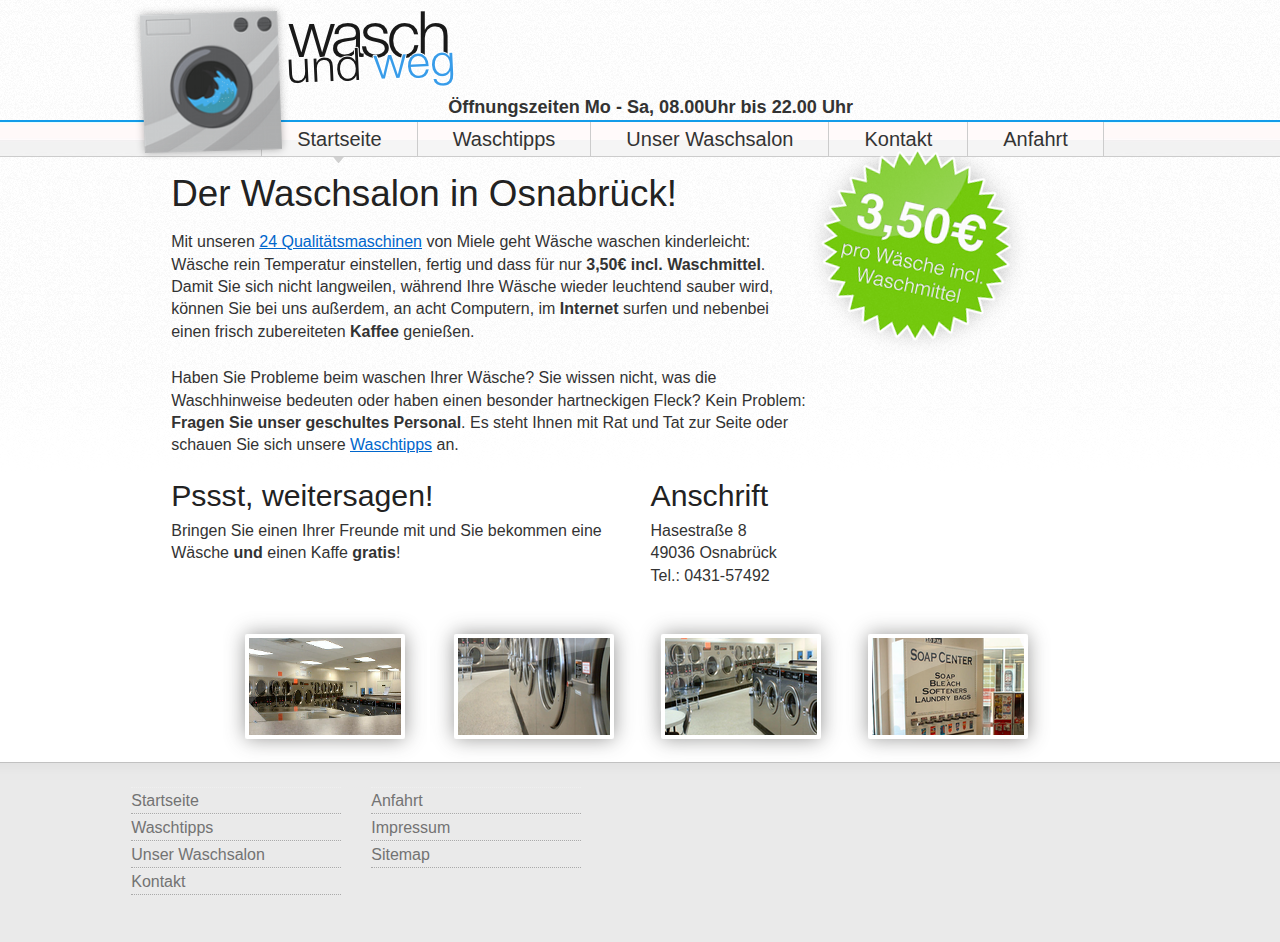
<file: index.html>
<!DOCTYPE html PUBLIC "-//W3C//DTD XHTML 1.0 Transitional//EN" "http://www.w3.org/TR/xhtml1/DTD/xhtml1-transitional.dtd">
<html xmlns="http://www.w3.org/1999/xhtml" xml:lang="en" lang="en">

<head>
	<meta http-equiv="Content-Type" content="text/html; charset=utf-8"/>
	
	<title>Wasch &amp; Weg - Der SB Waschsalon in Osnabr&uuml;ck</title>
	
	<link rel="stylesheet" type="text/css" href="css/default.css" media="screen" />
	<link rel="stylesheet" type="text/css" href="css/fancybox.css" media="screen" />
</head>

<body>
	<div class="wrapper">
	
		<div id="head">
		
			<div id="wasch-und-weg">
				<h1>Wasch und Weg der SB Waschsalon</h1>
			</div> <!-- Ende #wasch-und-weg -->
			
			<strong>&Ouml;ffnungszeiten Mo - Sa, 08.00Uhr bis 22.00 Uhr</strong>
			
		</div> <!-- Ende #head -->
		
		<div id="navigation">
		
			<ul>
				<li class="active"><a href="index.html">Startseite</a></li>
				<li><a href="waschtipps.html">Waschtipps</a></li>
				<li><a href="unser-waschsalon.html">Unser Waschsalon</a></li>
				<li><a href="kontakt.html">Kontakt</a></li>
				<li class="last-child"><a href="anfahrt.html">Anfahrt</a></li>
			</ul>
			
		</div> <!-- Ende Navigation -->
		
		<div class="clear"></div> <!-- Floats aufraeumen -->
		
		<div id="content">
		
			<div id="main" class="no-margin"> <!-- Container fuer den "Haupt-Inhalt" -->
			
				<h2>Der Waschsalon in Osnabr&uuml;ck!</h2>
				<p>
					Mit unseren <a href="unser-waschsalon.html">24 Qualit&auml;tsmaschinen</a> von Miele geht W&auml;sche waschen kinderleicht: W&auml;sche rein Temperatur einstellen, fertig und dass f&uuml;r nur <strong>3,50&euro; incl. Waschmittel</strong>. Damit Sie sich nicht langweilen, w&auml;hrend Ihre W&auml;sche wieder leuchtend sauber wird, k&ouml;nnen Sie bei uns au&szlig;erdem, an acht Computern, im <strong>Internet</strong> surfen und nebenbei einen frisch zubereiteten <strong>Kaffee</strong> genie&szlig;en.
				</p>
				<p>
					Haben Sie Probleme beim waschen Ihrer W&auml;sche? Sie wissen nicht, was die Waschhinweise bedeuten oder haben einen besonder hartneckigen Fleck? Kein Problem: <strong>Fragen Sie unser geschultes Personal</strong>. Es steht Ihnen mit Rat und Tat zur Seite oder schauen Sie sich unsere <a href="waschtipps.html">Waschtipps</a> an.
				</p>
				
			</div> <!-- Ende #main -->
			
			<div id="stoerer">
				<span class="stoerer-text">3,50&euro; pro W&auml;sche incl. Waschmittel</span>
			</div> <!-- Ende #stoerer -->
			
			<div class="clear"></div>
			
			<div id="sub-left">
				<h3>Pssst, weitersagen!</h3>
				<p>
					Bringen Sie einen Ihrer Freunde mit und Sie bekommen eine W&auml;sche <strong>und</strong> einen Kaffe <strong>gratis</strong>!
				</p>
			</div> <!-- Ende #sub-left -->
			
			<div id="sub-right">
				<h3>Anschrift</h3>
				<p class="address">
					<span class="street">Hasestra&szlig;e 8</span><br />
					<span class="city">49036 Osnabr&uuml;ck</span><br />
					<span class="telephone">Tel.: 0431-57492</span><br />
				</p>
			</div> <!-- Ende #sub-right -->
			
		</div> <!-- Ende #content -->
		 
		<div class="clear"></div>
		
		<ul id="gallery" class="horizontal">
			<li>
				<a href="images/Waschsalon/IMG01.jpg" class="fancy" rel="unser-waschsalon" title="Unser Waschsalon 001">
					<span class="enlarge"></span>
					<img src="images/Waschsalon/img01.png" alt="Unser Waschsalon" />
				</a>
			</li>
			<li>
				<a href="images/Waschsalon/IMG02.jpg" class="fancy" rel="unser-waschsalon" title="Unser Waschsalon 002">
					<span class="enlarge"></span>
					<img src="images/Waschsalon/img02.png" alt="Unsere Waschmaschinen" />
				</a>
			</li>
			<li>
				<a href="images/Waschsalon/IMG03.jpg" class="fancy" rel="unser-waschsalon" title="Unser Waschsalon 003">
					<span class="enlarge"></span>
					<img src="images/Waschsalon/img03.png" alt="Unsere anderen Waschmaschinen" />
				</a>
			</li>
			<li>
				<a href="images/Waschsalon/IMG04.jpg" class="fancy" rel="unser-waschsalon" title="Unser Waschsalon 004">
					<span class="enlarge"></span>
					<img src="images/Waschsalon/img04.png" alt="Unser Seifenspender" />
				</a>
			</li>
		</ul> <!-- Ende #gallery -->
		
	</div> <!-- Ende #wrapper -->
	 
	<div id="footer">
		
		<div class="wrapper">
			<ul class="foot-menu left">
				<li class="first-child active"><a href="/">Startseite</a></li>
				<li><a href="waschtipps.html">Waschtipps</a></li>
				<li><a href="unser-waschsalon.html">Unser Waschsalon</a></li>
				<li><a href="kontakt.html">Kontakt</a></li>
			</ul>
			
			<ul class="foot-menu left">
				<li class="first-child"><a href="anfahrt.html">Anfahrt</a></li>
				<li><a href="impressum.html">Impressum</a></li>
				<li><a href="sitemap.html">Sitemap</a></li>
			</ul>
					
		</div><!-- Ende #wrapper -->
		
	</div> <!-- Ende #footer -->
	
	<script src="https://ajax.googleapis.com/ajax/libs/jquery/1.7.1/jquery.min.js" type="text/javascript"></script>
	<script src="js/jquery.easing.js" type="text/javascript"></script>
	<script src="js/fancybox.js" type="text/javascript"></script>
	<script type="text/javascript">
		/* <![CDATA[ */
		$(document).ready(function() {
			$('.fancy').fancybox({
		     'titleShow'     : false,
		     'transitionIn'  : 'elastic',
		     'transitionOut' : 'elastic',
		     'easingIn'      : 'easeOutBack',
		     'easingOut'     : 'easeInBack'
			});
		});
		/* ]]> */
	</script>
	
</body>

</html>
</file>
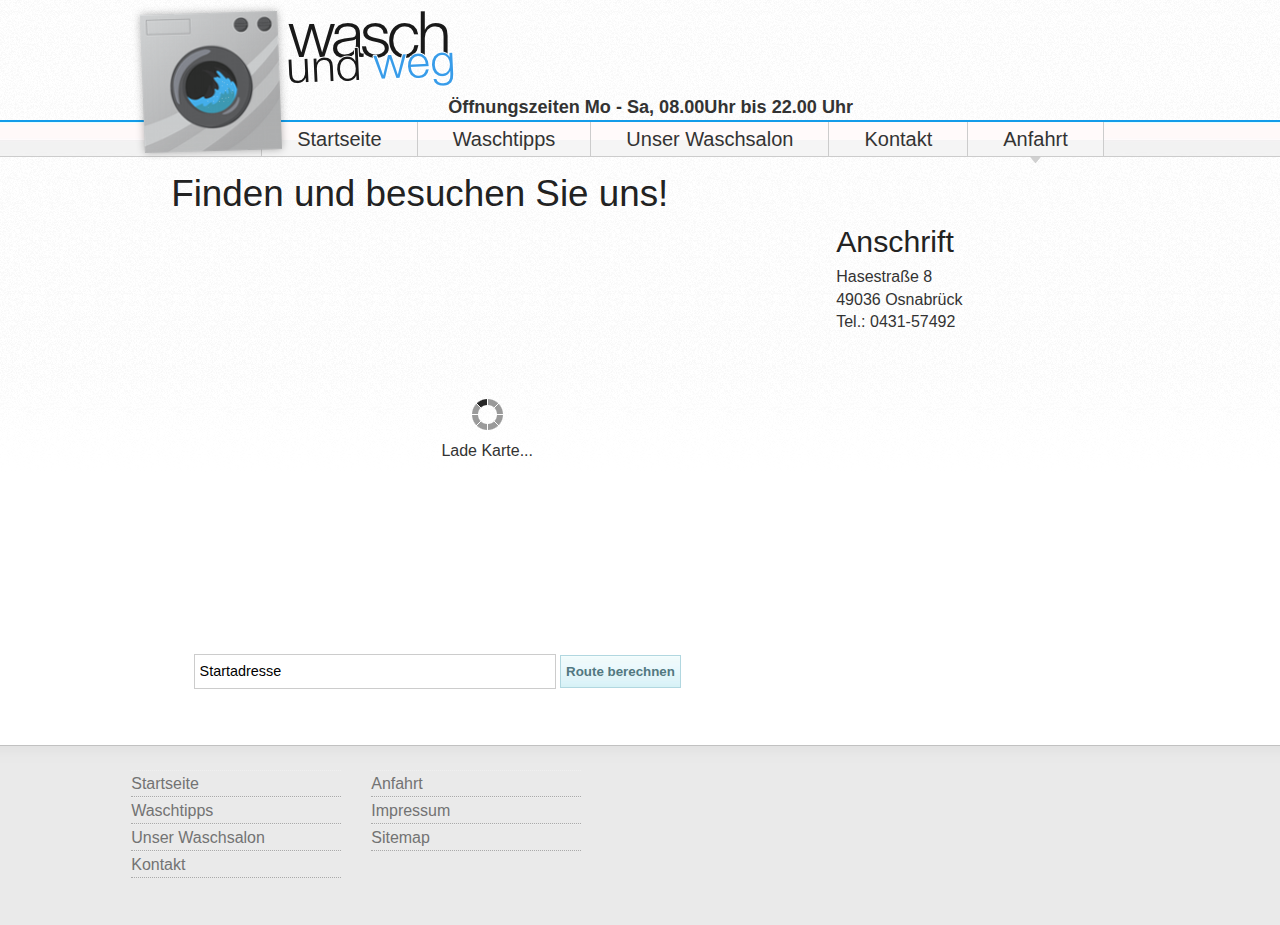
<file: anfahrt.html>
<!DOCTYPE html PUBLIC "-//W3C//DTD XHTML 1.0 Transitional//EN" "http://www.w3.org/TR/xhtml1/DTD/xhtml1-transitional.dtd">
<html xmlns="http://www.w3.org/1999/xhtml" xml:lang="en" lang="en">

<head>
	<meta http-equiv="Content-Type" content="text/html; charset=utf-8"/>
	<meta name="viewport" content="initial-scale=1.0, user-scalable=no" />
	
	<title>Wasch &amp; Weg - Anfahrt</title>
	
	<link rel="stylesheet" type="text/css" href="css/default.css" media="screen" />
	<link rel="stylesheet" type="text/css" href="css/fancybox.css" media="screen" />
</head>

<body>
	<div class="wrapper">
	
		<div id="head">
		
			<div id="wasch-und-weg">
				<h1>Wasch und Weg der SB Waschsalon</h1>
			</div> <!-- Ende #wasch-und-weg -->
			
			<strong>&Ouml;ffnungszeiten Mo - Sa, 08.00Uhr bis 22.00 Uhr</strong>
			
		</div> <!-- Ende #head -->
		
		<div id="navigation">
		
			<ul>
				<li><a href="index.html">Startseite</a></li>
				<li><a href="waschtipps.html">Waschtipps</a></li>
				<li><a href="unser-waschsalon.html">Unser Waschsalon</a></li>
				<li><a href="kontakt.html">Kontakt</a></li>
				<li class="last-child active"><a href="anfahrt.html">Anfahrt</a></li>
			</ul>
			
		</div> <!-- Ende Navigation -->
		
		<div class="clear"></div> <!-- Floatings aufraeumen -->
		
		<div id="content">
		
			<div id="main"> <!-- Container fuer den "Haupt-Inhalt" -->
			
				<h2>Finden und besuchen Sie uns!</h2>
			
				<div id="map" style="width: 632px; height: 400px; float: left;">
					<div class="center" style="width: 632px; height: 400px;">
						<img src="images/ajax-loader.gif" alt="loading..." /><br />
						<span class="loading-caption">Lade Karte...</span>
					</div>
				</div>
				<fieldset id="route-berechnen">
					<input type="text" name="start-adresse" value="Startadresse" onfocus="this.value = ''" onblur="if (this.value == '') this.value = 'Startadresse'" id="address" class="text" />
					<input type="button" name="berechnen" value="Route berechnen" class="btn" onclick="geoCode()" />
				</fieldset>
				
			</div> <!-- Ende #main -->
			
			<div class="left" style="margin-top: 3.2em;">
				<h3>Anschrift</h3>
				<p class="address">
					<span class="street">Hasestra&szlig;e 8</span><br />
					<span class="city">49036 Osnabr&uuml;ck</span><br />
					<span class="telephone">Tel.: 0431-57492</span><br />
				</p>
			</div>
			
			<div class="clear"></div>
			
		</div> 
		 
		<div class="clear"></div>
		
	</div> <!-- Ende #wrapper -->
	 
	<div id="footer">
		
		<div class="wrapper">
			<ul class="foot-menu left">
				<li class="first-child active"><a href="/">Startseite</a></li>
				<li><a href="waschtipps.html">Waschtipps</a></li>
				<li><a href="unser-waschsalon.html">Unser Waschsalon</a></li>
				<li><a href="kontakt.html">Kontakt</a></li>
			</ul>
			
			<ul class="foot-menu left">
				<li class="first-child"><a href="anfahrt.html">Anfahrt</a></li>
				<li><a href="impressum.html">Impressum</a></li>
				<li><a href="sitemap.html">Sitemap</a></li>
			</ul>
			
			<div id="validation">
				<!-- Mach ich das? - Eigentlich ist die Information ja uninteressant und die Icons sind haesslich... -->
			</div>
			
		</div><!-- Ende #wrapper -->
		
	</div> <!-- Ende #footer -->
	
	<script src="https://ajax.googleapis.com/ajax/libs/jquery/1.7.1/jquery.min.js" type="text/javascript"></script>
	<script src="http://maps.google.com/maps/api/js?sensor=false" type="text/javascript"></script>
	<script type="text/javascript">
		/* <![CDATA[ */
		var map;
		var geocoder;
		var directionsService;
		var directionsDisplay;
		var address;
		
		function mapInit() {
			var opts = {
				zoom: 17,
				center: new google.maps.LatLng(52.2805345, 8.0434508),
				mapTypeId: google.maps.MapTypeId.ROADMAP
			}
			
			map = new google.maps.Map(document.getElementById("map"), opts);
			geocoder = new google.maps.Geocoder();
			directionsService = new google.maps.DirectionsService();
			directionsDisplay = new google.maps.DirectionsRenderer();
			directionsDisplay.setMap(map);
			
			var marker = new google.maps.Marker({
				position: new google.maps.LatLng(52.2805345, 8.0434508),
				map: map,
				title: "Wasch und Weg"
			});
		}
		
		function geoCode() {
			address = document.getElementById("address").value;
			geocoder.geocode( { 'address': address }, function(result, status) {
				if (status == google.maps.GeocoderStatus.OK) {
					// map.setCenter(result[0].geometry.location);
					var route = {
						origin: result[0].geometry.location,
						destination: new google.maps.LatLng(52.2805345, 8.0434508),
						travelMode: google.maps.DirectionsTravelMode.DRIVING
					};
					
					directionsService.route(route, function(response, status){
						if (status == google.maps.DirectionsStatus.OK) {
							directionsDisplay.setDirections(response);
						}
					});
				} else {
					alert("Whoopsy, das sollte nicht passieren. Bitte versuchen Sie es sp&auml;ter noch einmal oder kontrollieren Sie Ihre Eingabe.");
				}
			});
		}
	
		$(document).ready(function() {
			mapInit();
		});
		/* ]]> */
	</script>
	
</body>

</html>
</file>
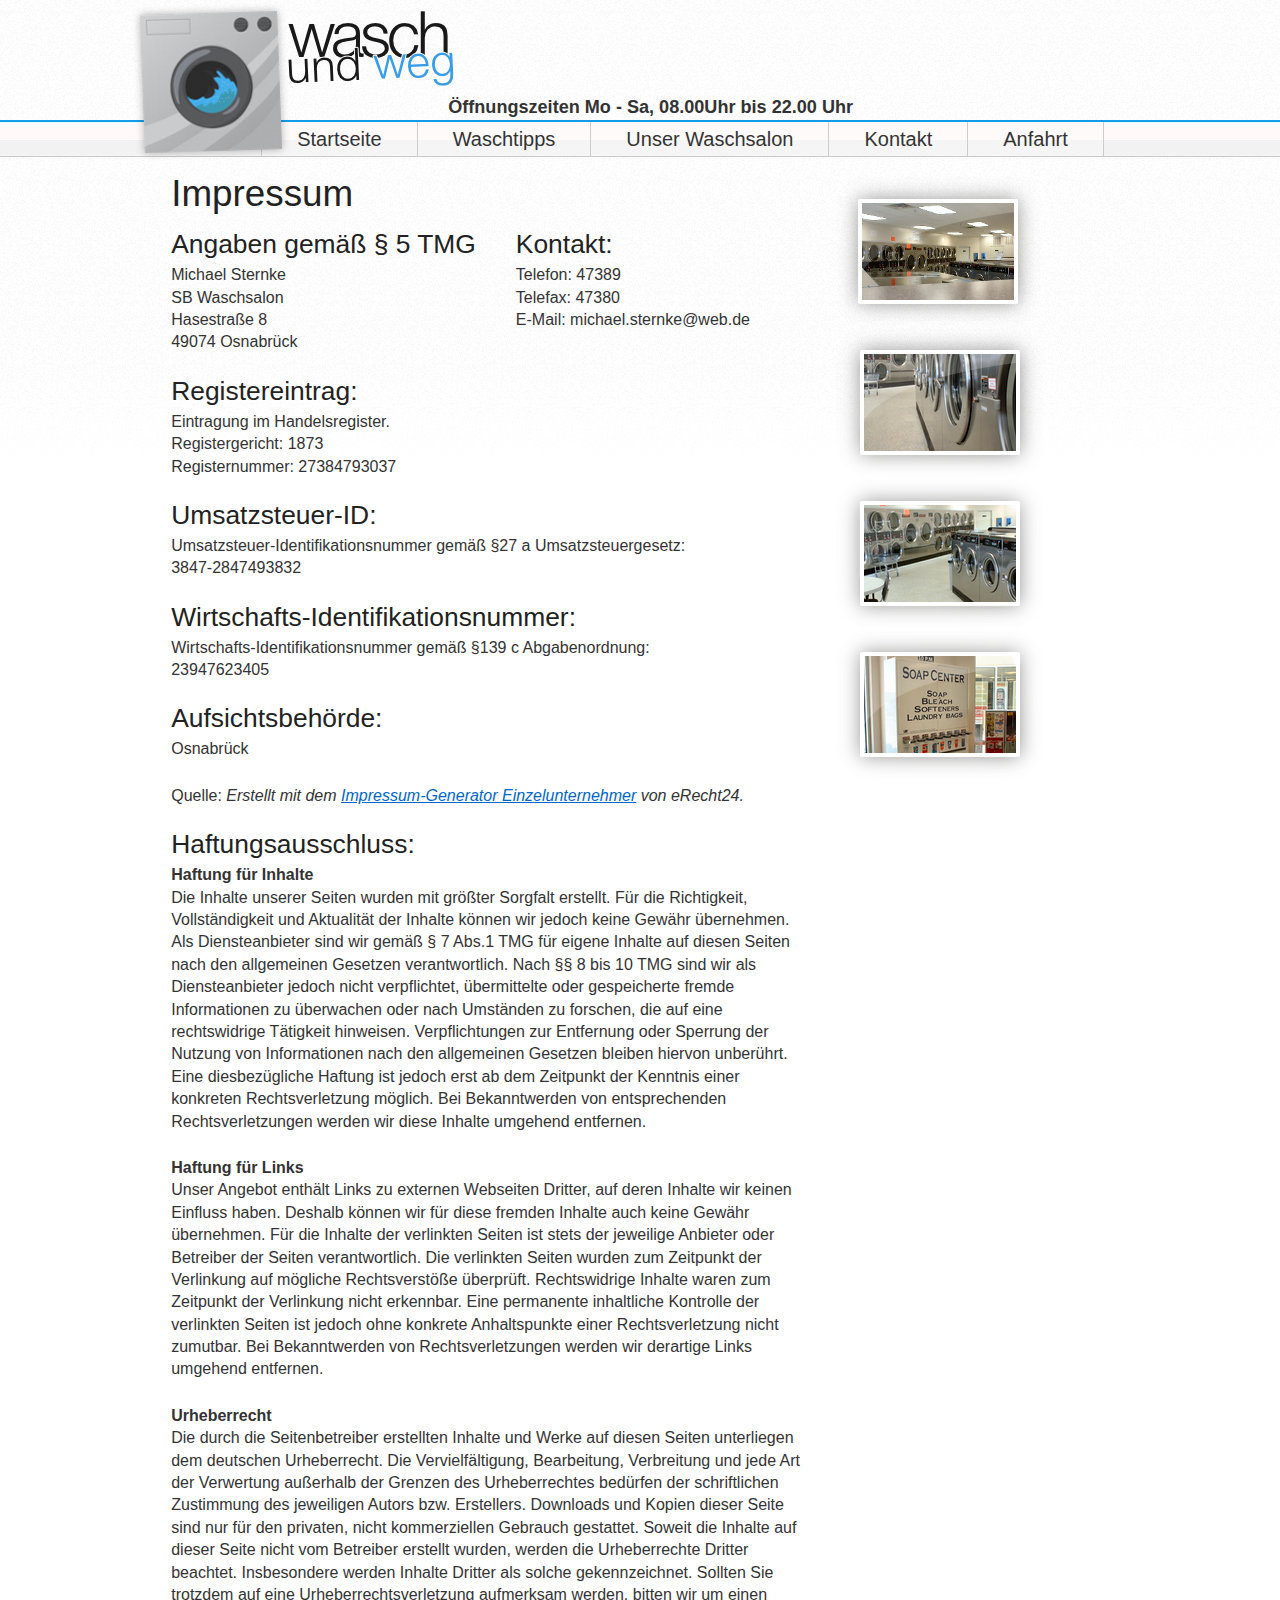
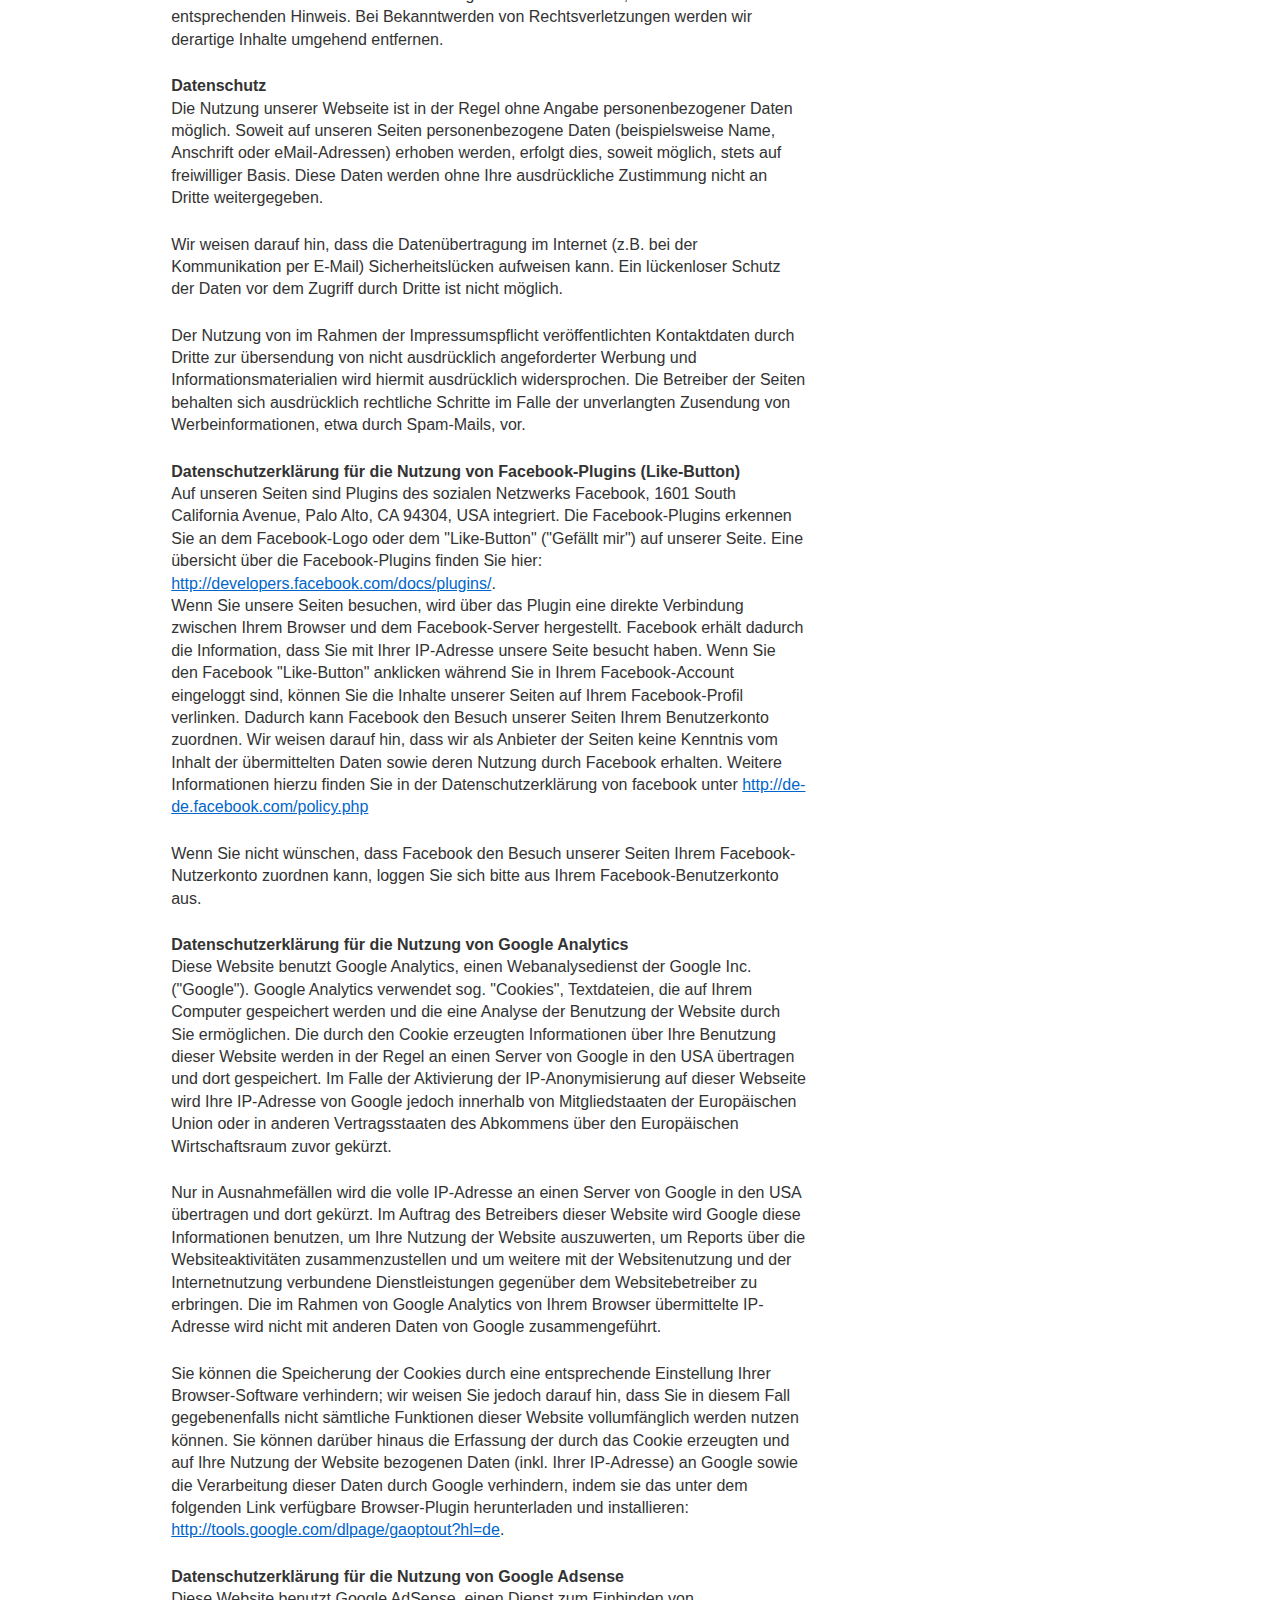
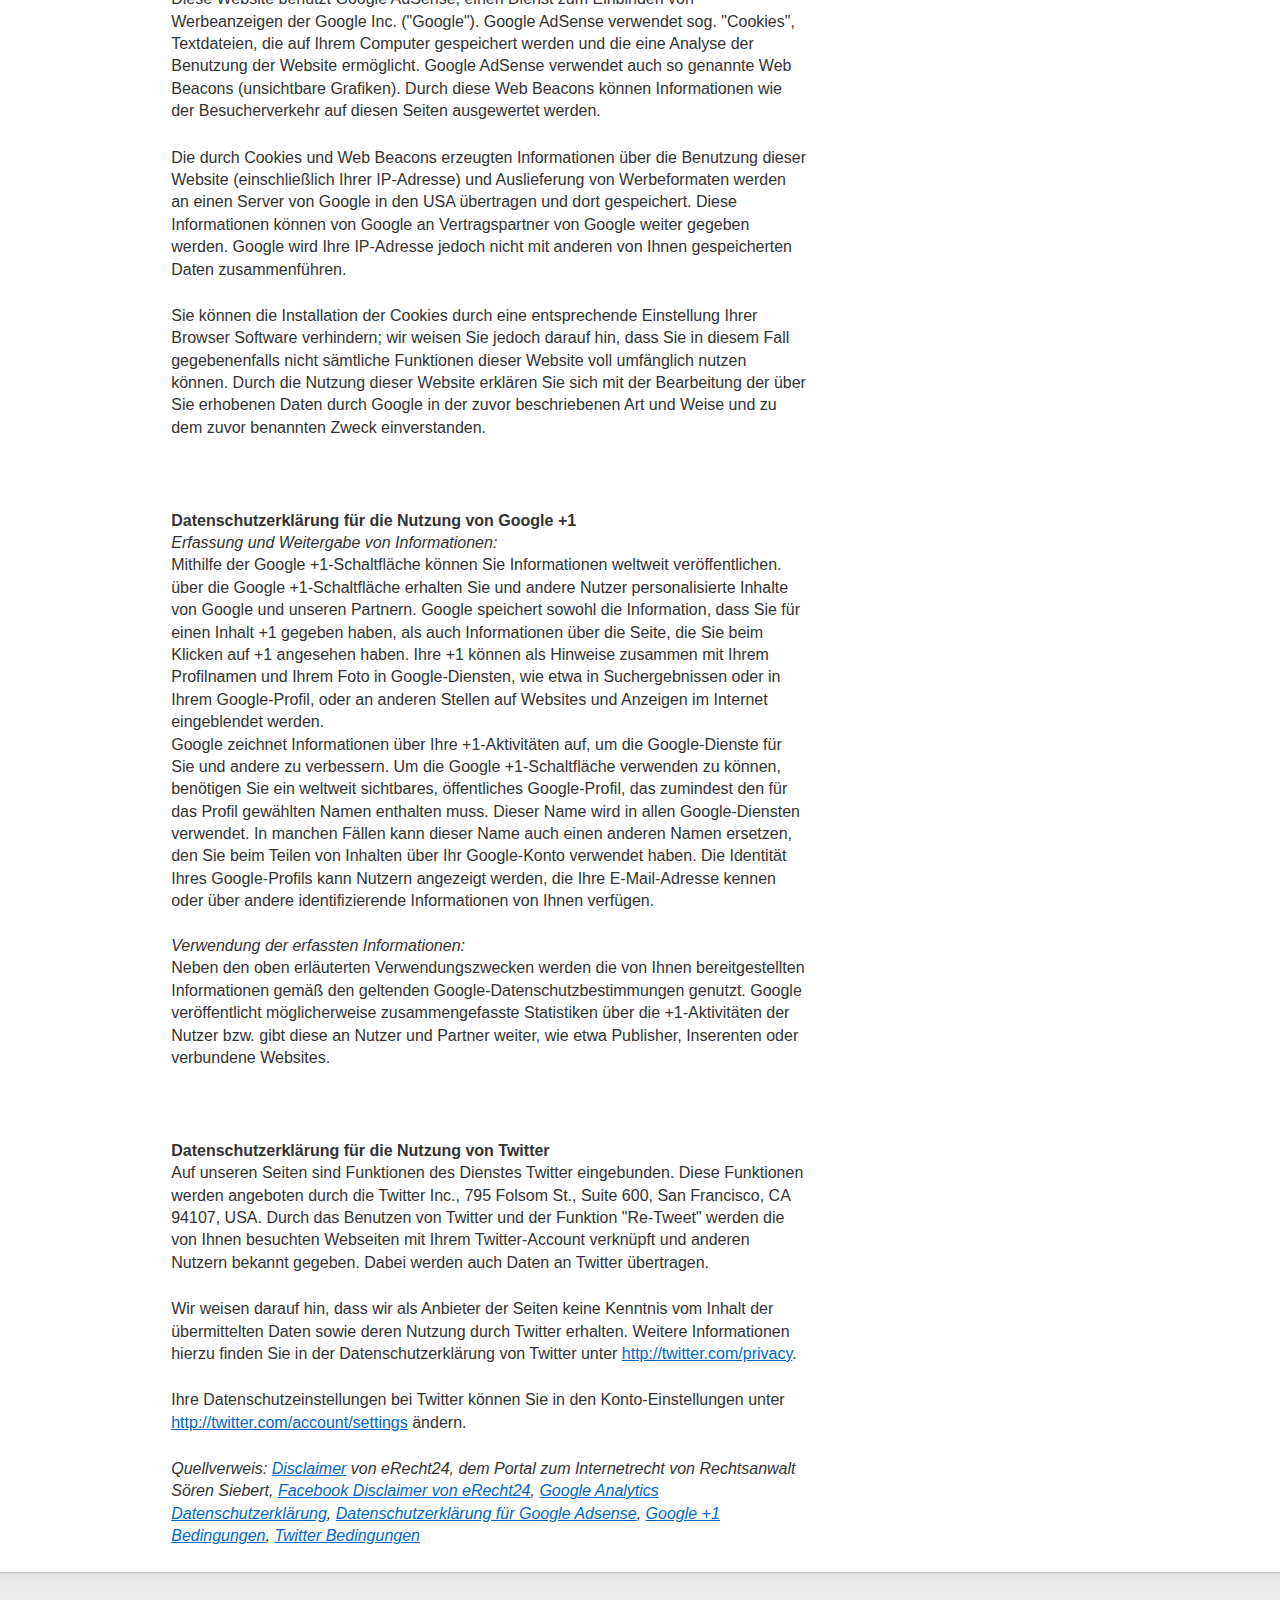
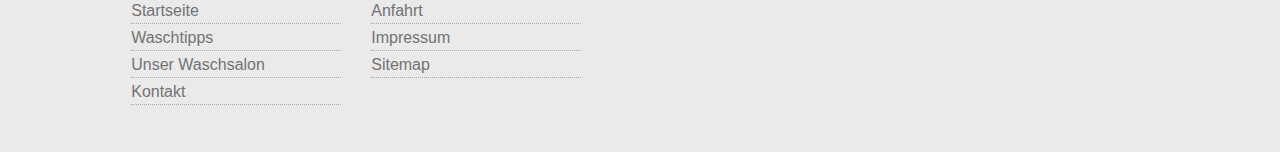
<file: impressum.html>
<!DOCTYPE html PUBLIC "-//W3C//DTD XHTML 1.0 Transitional//EN" "http://www.w3.org/TR/xhtml1/DTD/xhtml1-transitional.dtd">
<html xmlns="http://www.w3.org/1999/xhtml" xml:lang="en" lang="en">

<head>
	<meta http-equiv="Content-Type" content="text/html; charset=utf-8"/>
	
	<title>Wasch &amp; Weg - Impressum</title>
	
	<link rel="stylesheet" type="text/css" href="css/default.css" media="screen" />
	<link rel="stylesheet" type="text/css" href="css/fancybox.css" media="screen" />
</head>

<body>
	<div class="wrapper">
	
		<div id="head">
		
			<div id="wasch-und-weg">
				<h1>Wasch und Weg der SB Waschsalon</h1>
			</div> <!-- Ende #wasch-und-weg -->
			
			<strong>&Ouml;ffnungszeiten Mo - Sa, 08.00Uhr bis 22.00 Uhr</strong>
			
		</div> <!-- Ende #head -->
		
		<div id="navigation">
		
			<ul>
				<li><a href="index.html">Startseite</a></li>
				<li><a href="waschtipps.html">Waschtipps</a></li>
				<li><a href="unser-waschsalon.html">Unser Waschsalon</a></li>
				<li><a href="kontakt.html">Kontakt</a></li>
				<li class="last-child"><a href="anfahrt.html">Anfahrt</a></li>
			</ul>
			
		</div> <!-- Ende Navigation -->
		
		<div class="clear"></div> <!-- Floatings aufraeumen -->
		
		<div id="content">
		
			<div id="main" class="left"> <!-- Container fuer den "Haupt-Inhalt" -->
			
				<h2>Impressum</h2>
				<div class="left" style="margin-right: 40px;">
					<h4>Angaben gem&auml;&szlig; § 5 TMG</h4>
					<span>Michael Sternke</span><br />
					<span>SB Waschsalon</span><br />
					<span>Hasestra&szlig;e 8</span><br />
					<span>49074 Osnabr&uuml;ck</span><br />
				</div>
				<div class="left">
					<h4>Kontakt:</h4>
					<span>Telefon:</span>
					<span>47389</span><br />
					<span>Telefax:</span>
					<span>47380</span><br />
					<span>E-Mail:</span>
					<span>michael.sternke@web.de</span><br />
				</div>
				
				<div class="clear"></div>
				<p></p>
				
				<h4>Registereintrag:</h4>
				<p>
					Eintragung im Handelsregister.<br />
					Registergericht: 1873<br />
					Registernummer: 27384793037
				</p>
				
				<h4>Umsatzsteuer-ID:</h4>
				<p>
					Umsatzsteuer-Identifikationsnummer gem&auml;&szlig; §27 a Umsatzsteuergesetz:<br />
					3847-2847493832
				</p>
				
				<h4>Wirtschafts-Identifikationsnummer:</h4>
				<p>
					Wirtschafts-Identifikationsnummer gem&auml;&szlig; §139 c Abgabenordnung:<br />
					23947623405
				</p>
				
				<h4>Aufsichtsbeh&ouml;rde:</h4>
				<p>Osnabr&uuml;ck</p>

				<p>Quelle: <i>Erstellt mit dem <a href="http://www.e-recht24.de/impressum-generator.html" target="_blank">Impressum-Generator Einzelunternehmer</a> von eRecht24.</i></p>
				
				<h4>Haftungsausschluss:</h4>
					 <strong>Haftung f&uuml;r Inhalte</strong><br />
				    <p>Die Inhalte unserer Seiten wurden mit gr&ouml;&szlig;ter Sorgfalt erstellt. 
				      F&uuml;r die Richtigkeit, Vollst&auml;ndigkeit und Aktualit&auml;t der Inhalte 
				      k&ouml;nnen wir jedoch keine Gew&auml;hr &uuml;bernehmen. Als Diensteanbieter sind wir gem&auml;&szlig; § 7 Abs.1 TMG f&uuml;r 
				      eigene Inhalte auf diesen Seiten nach den allgemeinen Gesetzen verantwortlich. 
				      Nach §§ 8 bis 10 TMG sind wir als Diensteanbieter jedoch nicht 
				      verpflichtet, &uuml;bermittelte oder gespeicherte fremde Informationen zu 
				      &uuml;berwachen oder nach Umst&auml;nden zu forschen, die auf eine rechtswidrige 
				      T&auml;tigkeit hinweisen. Verpflichtungen zur Entfernung oder Sperrung der 
				      Nutzung von Informationen nach den allgemeinen Gesetzen bleiben hiervon 
				      unber&uuml;hrt. Eine diesbez&uuml;gliche Haftung ist jedoch erst ab dem 
				      Zeitpunkt der Kenntnis einer konkreten Rechtsverletzung m&ouml;glich. Bei 
				      Bekanntwerden von entsprechenden Rechtsverletzungen werden wir diese Inhalte 
				      umgehend entfernen.</p>
				    
				    <strong>Haftung f&uuml;r Links</strong>
				    <p>Unser Angebot enth&auml;lt Links zu externen Webseiten Dritter, auf deren 
				      Inhalte wir keinen Einfluss haben. Deshalb k&ouml;nnen wir f&uuml;r diese 
				      fremden Inhalte auch keine Gew&auml;hr &uuml;bernehmen. F&uuml;r die Inhalte 
				      der verlinkten Seiten ist stets der jeweilige Anbieter oder Betreiber der 
				      Seiten verantwortlich. Die verlinkten Seiten wurden zum Zeitpunkt der Verlinkung 
				      auf m&ouml;gliche Rechtsverst&ouml;&szlig;e &uuml;berpr&uuml;ft. Rechtswidrige 
				      Inhalte waren zum Zeitpunkt der Verlinkung nicht erkennbar. Eine permanente 
				      inhaltliche Kontrolle der verlinkten Seiten ist jedoch ohne konkrete Anhaltspunkte 
				      einer Rechtsverletzung nicht zumutbar. Bei Bekanntwerden von Rechtsverletzungen 
				      werden wir derartige Links umgehend entfernen.</p>
				    
				    <strong>Urheberrecht</strong>
				    <p>Die durch die Seitenbetreiber erstellten Inhalte und Werke auf diesen Seiten 
				      unterliegen dem deutschen Urheberrecht. Die Vervielf&auml;ltigung, Bearbeitung, Verbreitung und 
				      jede Art der Verwertung au&szlig;erhalb der Grenzen des Urheberrechtes bed&uuml;rfen 
				      der schriftlichen Zustimmung des jeweiligen Autors bzw. Erstellers. Downloads 
				      und Kopien dieser Seite sind nur f&uuml;r den privaten, nicht kommerziellen 
				      Gebrauch gestattet. Soweit die Inhalte auf dieser Seite nicht vom Betreiber erstellt wurden, 
				      werden die Urheberrechte Dritter beachtet. Insbesondere werden Inhalte Dritter als solche 
				      gekennzeichnet. Sollten Sie trotzdem auf eine Urheberrechtsverletzung aufmerksam werden, bitten wir um einen entsprechenden Hinweis. 
				      Bei Bekanntwerden von Rechtsverletzungen werden wir derartige Inhalte umgehend entfernen.</p>
				    
				    <strong>Datenschutz</strong>
				    <p>Die Nutzung unserer Webseite ist in der Regel ohne Angabe personenbezogener Daten m&ouml;glich. Soweit auf unseren Seiten personenbezogene Daten (beispielsweise Name, 
				      Anschrift oder eMail-Adressen) erhoben werden, erfolgt dies, soweit m&ouml;glich, stets auf freiwilliger Basis. Diese Daten werden ohne Ihre ausdr&uuml;ckliche Zustimmung nicht an Dritte weitergegeben.   
				    </p>
				    <p>Wir weisen darauf hin, dass die Daten&uuml;bertragung im Internet (z.B. 
				      bei der Kommunikation per E-Mail) Sicherheitsl&uuml;cken aufweisen kann. 
				      Ein l&uuml;ckenloser Schutz der Daten vor dem Zugriff durch Dritte ist nicht 
				      m&ouml;glich. </p>
				    <p>Der Nutzung von im Rahmen der Impressumspflicht ver&ouml;ffentlichten Kontaktdaten 
				      durch Dritte zur &uuml;bersendung von nicht ausdr&uuml;cklich angeforderter 
				      Werbung und Informationsmaterialien wird hiermit ausdr&uuml;cklich widersprochen. 
				      Die Betreiber der Seiten behalten sich ausdr&uuml;cklich rechtliche Schritte 
				      im Falle der unverlangten Zusendung von Werbeinformationen, etwa durch Spam-Mails, 
				      vor.</p>
					 <strong>Datenschutzerkl&auml;rung f&uuml;r die Nutzung von Facebook-Plugins
						 (Like-Button)</strong>
						 <p>Auf unseren Seiten sind Plugins des sozialen Netzwerks Facebook,
						 1601 South California Avenue, Palo Alto, CA 94304, USA integriert.
						 Die Facebook-Plugins erkennen Sie an dem Facebook-Logo oder
						 dem "Like-Button" ("Gef&auml;llt mir") auf unserer Seite. Eine &uuml;bersicht
						 &uuml;ber die Facebook-Plugins finden Sie hier:
						 <a href="http://developers.facebook.com/docs/plugins/" 
						 target="_blank">http://developers.facebook.com/docs/plugins/</a>.<br />
						 Wenn Sie unsere Seiten
						 besuchen, wird &uuml;ber das Plugin eine direkte Verbindung zwischen Ihrem
						 Browser und dem Facebook-Server hergestellt. Facebook erh&auml;lt dadurch
						 die Information, dass Sie mit Ihrer IP-Adresse unsere Seite
						 besucht haben. Wenn Sie den Facebook "Like-Button" anklicken w&auml;hrend
						 Sie in Ihrem Facebook-Account eingeloggt sind, k&ouml;nnen Sie die Inhalte
						 unserer Seiten auf Ihrem Facebook-Profil verlinken. Dadurch kann
						 Facebook den Besuch unserer Seiten Ihrem Benutzerkonto zuordnen. Wir
						 weisen darauf hin, dass wir als Anbieter der Seiten keine Kenntnis vom
						 Inhalt der &uuml;bermittelten Daten sowie deren Nutzung durch Facebook
						 erhalten. Weitere Informationen hierzu finden Sie in der
						 Datenschutzerkl&auml;rung von facebook unter
						 <a href="http://de-de.facebook.com/policy.php" target="_blank">
						 http://de-de.facebook.com/policy.php</a></p>
				     	 <p>Wenn Sie nicht w&uuml;nschen, dass Facebook den Besuch unserer Seiten Ihrem 
				     	 Facebook-Nutzerkonto zuordnen kann, loggen Sie sich bitte aus Ihrem
				     	 Facebook-Benutzerkonto aus.</p>
						 <strong>Datenschutzerkl&auml;rung f&uuml;r die Nutzung von Google Analytics</strong>
						 <p>Diese Website benutzt Google Analytics, einen Webanalysedienst der Google Inc. ("Google"). Google Analytics verwendet sog. "Cookies", Textdateien, die auf Ihrem Computer gespeichert werden und die eine Analyse der Benutzung der Website durch Sie erm&ouml;glichen. Die durch den Cookie erzeugten Informationen &uuml;ber Ihre Benutzung dieser Website werden in der Regel an einen Server von Google in den USA &uuml;bertragen und dort gespeichert. Im Falle der Aktivierung der IP-Anonymisierung auf dieser Webseite wird Ihre IP-Adresse von Google jedoch innerhalb von Mitgliedstaaten der Europ&auml;ischen Union oder in anderen Vertragsstaaten des Abkommens &uuml;ber den Europ&auml;ischen Wirtschaftsraum zuvor gek&uuml;rzt.</p>
				     	 <p>Nur in Ausnahmef&auml;llen wird die volle IP-Adresse an einen Server von Google in den USA &uuml;bertragen und dort gek&uuml;rzt. Im Auftrag des Betreibers dieser Website wird Google diese Informationen benutzen, um Ihre Nutzung der Website auszuwerten, um Reports &uuml;ber die Websiteaktivit&auml;ten zusammenzustellen und um weitere mit der Websitenutzung und der Internetnutzung verbundene Dienstleistungen gegen&uuml;ber dem Websitebetreiber zu erbringen. Die im Rahmen von Google Analytics von Ihrem Browser &uuml;bermittelte IP-Adresse wird nicht mit anderen Daten von Google zusammengef&uuml;hrt.</p>
				     	 <p>Sie k&ouml;nnen die Speicherung der Cookies durch eine entsprechende Einstellung Ihrer Browser-Software verhindern; wir weisen Sie jedoch darauf hin, dass Sie in diesem Fall gegebenenfalls nicht s&auml;mtliche Funktionen dieser Website vollumf&auml;nglich werden nutzen k&ouml;nnen. Sie k&ouml;nnen dar&uuml;ber hinaus die Erfassung der durch das Cookie erzeugten und auf Ihre Nutzung der Website bezogenen Daten (inkl. Ihrer IP-Adresse) an Google sowie die Verarbeitung dieser Daten durch Google verhindern, indem sie das unter dem folgenden Link verf&uuml;gbare Browser-Plugin herunterladen und installieren: <a href="http://tools.google.com/dlpage/gaoptout?hl=de">http://tools.google.com/dlpage/gaoptout?hl=de</a>.</p>
					 <strong>Datenschutzerkl&auml;rung f&uuml;r die Nutzung von Google Adsense</strong>
						 <p>Diese Website benutzt Google AdSense, einen Dienst zum Einbinden 
						 von Werbeanzeigen der Google Inc. ("Google"). Google AdSense 
						 verwendet sog. "Cookies", Textdateien, die auf Ihrem Computer 
						 gespeichert werden und die eine Analyse der Benutzung der Website 
						 erm&ouml;glicht. Google AdSense verwendet auch so genannte Web Beacons 
						 (unsichtbare Grafiken). Durch diese Web Beacons k&ouml;nnen Informationen 
						 wie der Besucherverkehr auf diesen Seiten ausgewertet werden.</p>  
				     <p>Die durch Cookies und Web Beacons erzeugten Informationen &uuml;ber 
				     die Benutzung dieser Website (einschlie&szlig;lich Ihrer IP-Adresse) und 
				     Auslieferung von Werbeformaten werden an einen Server von Google 
				     in den USA &uuml;bertragen und dort gespeichert. Diese Informationen k&ouml;nnen 
				     von Google an Vertragspartner von Google weiter gegeben werden. 
				     Google wird Ihre IP-Adresse jedoch nicht mit anderen von Ihnen 
				     gespeicherten Daten zusammenf&uuml;hren.</p> 
				     <p>Sie k&ouml;nnen die Installation der Cookies durch eine entsprechende 
				     Einstellung Ihrer Browser Software verhindern; wir weisen Sie jedoch 
				     darauf hin, dass Sie in diesem Fall gegebenenfalls nicht s&auml;mtliche 
				     Funktionen dieser Website voll umf&auml;nglich nutzen k&ouml;nnen. Durch die 
				     Nutzung dieser Website erkl&auml;ren Sie sich mit der Bearbeitung der 
				     &uuml;ber Sie erhobenen Daten durch Google in der zuvor beschriebenen 
				     Art und Weise und zu dem zuvor benannten Zweck einverstanden.</p><p> </p>
					 <strong>Datenschutzerkl&auml;rung f&uuml;r die Nutzung von Google +1</strong>
						 <p><i>Erfassung und Weitergabe von Informationen:</i><br />
				     Mithilfe der Google +1-Schaltfl&auml;che k&ouml;nnen Sie Informationen weltweit
				     ver&ouml;ffentlichen. &uuml;ber die Google +1-Schaltfl&auml;che erhalten Sie und andere
				     Nutzer personalisierte Inhalte von Google und unseren Partnern. Google
				     speichert sowohl die Information, dass Sie f&uuml;r einen Inhalt +1 gegeben
				     haben, als auch Informationen &uuml;ber die Seite, die Sie beim Klicken auf
				     +1 angesehen haben. Ihre +1 k&ouml;nnen als Hinweise zusammen mit Ihrem
				     Profilnamen und Ihrem Foto in Google-Diensten, wie etwa in
				     Suchergebnissen oder in Ihrem Google-Profil, oder an anderen Stellen auf
				     Websites und Anzeigen im Internet eingeblendet werden.<br />
				     Google zeichnet Informationen &uuml;ber Ihre +1-Aktivit&auml;ten auf, um die 
				     Google-Dienste f&uuml;r Sie und andere zu verbessern. Um die Google 
				     +1-Schaltfl&auml;che verwenden zu k&ouml;nnen, ben&ouml;tigen Sie ein weltweit 
				     sichtbares, &ouml;ffentliches Google-Profil, das zumindest den f&uuml;r das 
				     Profil gew&auml;hlten Namen enthalten muss. Dieser Name wird in allen 
				     Google-Diensten verwendet. In manchen F&auml;llen kann dieser Name auch 
				     einen anderen Namen ersetzen, den Sie beim Teilen von Inhalten &uuml;ber 
				     Ihr Google-Konto verwendet haben. Die Identit&auml;t Ihres Google-Profils 
				     kann Nutzern angezeigt werden, die Ihre E-Mail-Adresse kennen oder 
				     &uuml;ber andere identifizierende Informationen von Ihnen verf&uuml;gen.<br />
				     <br />
				     <i>Verwendung der erfassten Informationen:</i><br />
				     Neben den oben erl&auml;uterten Verwendungszwecken werden die von Ihnen 
				     bereitgestellten Informationen gem&auml;&szlig; den geltenden 
				     Google-Datenschutzbestimmungen genutzt. Google ver&ouml;ffentlicht 
				     m&ouml;glicherweise zusammengefasste Statistiken &uuml;ber die +1-Aktivit&auml;ten 
				     der Nutzer bzw. gibt diese an Nutzer und Partner weiter, wie etwa
				     Publisher, Inserenten oder verbundene Websites. </p><p> </p>
					 <strong>Datenschutzerkl&auml;rung f&uuml;r die Nutzung von Twitter</strong>
						 <p>Auf unseren Seiten sind Funktionen des Dienstes Twitter eingebunden.
						 Diese Funktionen werden angeboten durch die Twitter Inc., 795
						 Folsom St., Suite 600, San Francisco, CA 94107, USA. Durch das Benutzen
						 von Twitter und der Funktion "Re-Tweet" werden die von Ihnen
						 besuchten Webseiten mit Ihrem Twitter-Account verkn&uuml;pft und anderen
						 Nutzern bekannt gegeben. Dabei werden auch Daten an Twitter &uuml;bertragen.</p>
				     <p>Wir weisen darauf hin, dass wir als Anbieter der Seiten keine
				     Kenntnis vom Inhalt der &uuml;bermittelten Daten sowie deren Nutzung durch
				     Twitter erhalten. Weitere Informationen hierzu finden Sie in der
				     Datenschutzerkl&auml;rung von Twitter unter
				     <a href="http://twitter.com/privacy" target="_blank">http://twitter.com/privacy</a>.</p>
				     <p>Ihre Datenschutzeinstellungen bei Twitter k&ouml;nnen Sie in den
				     Konto-Einstellungen unter
				     <a href="http://twitter.com/account/settings" target="_blank">http://twitter.com/account/settings</a> &auml;ndern.</p>
				<p><i>Quellverweis: <a href="http://www.e-recht24.de/muster-disclaimer.htm" target="_blank">Disclaimer</a> von eRecht24, dem Portal zum Internetrecht von Rechtsanwalt S&ouml;ren Siebert, <a href="http://www.e-recht24.de/artikel/datenschutz/6590-facebook-like-button-datenschutz-disclaimer.html" target="_blank">Facebook Disclaimer von eRecht24</a>, <a href="http://www.google.com/intl/de_ALL/analytics/tos.html" target="_blank">Google Analytics Datenschutzerkl&auml;rung</a>, <a href="http://www.e-recht24.de/artikel/datenschutz/6635-datenschutz-rechtliche-risiken-bei-der-nutzung-von-google-analytics-und-googleadsense.html" target="_blank">Datenschutzerkl&auml;rung f&uuml;r Google Adsense</a>, <a href="http://www.google.com/intl/de/+/policy/+1button.html" target="_blank">Google +1 Bedingungen</a>, <a href="http://twitter.com/privacy" target="_blank">Twitter Bedingungen</a></i></p>
				
			</div> <!-- Ende #main -->
			
			<div class="left">
			
				<ul id="gallery">
					<li>
						<a href="images/Waschsalon/IMG01.jpg" class="fancy" rel="unser-waschsalon" title="Unser Waschsalon 001">
							<span class="enlarge"></span>
							<img src="images/Waschsalon/img01.png" alt="Unser Waschsalon" />
						</a>
					</li>
					<li>
						<a href="images/Waschsalon/IMG02.jpg" class="fancy" rel="unser-waschsalon" title="Unser Waschsalon 002">
							<span class="enlarge"></span>
							<img src="images/Waschsalon/img02.png" alt="Unsere Waschmaschinen" />
						</a>
					</li>
					<li>
						<a href="images/Waschsalon/IMG03.jpg" class="fancy" rel="unser-waschsalon" title="Unser Waschsalon 003">
							<span class="enlarge"></span>
							<img src="images/Waschsalon/img03.png" alt="Unsere anderen Waschmaschinen" />
						</a>
					</li>
					<li>
						<a href="images/Waschsalon/IMG04.jpg" class="fancy" rel="unser-waschsalon" title="Unser Waschsalon 004">
							<span class="enlarge"></span>
							<img src="images/Waschsalon/img04.png" alt="Unser Seifenspender" />
						</a>
					</li>
				</ul> <!-- Ende #gallery -->
				
			</div>
			
			<div class="clear"></div>
			
		</div> <!-- Ende #content -->
		
	</div> <!-- Ende #wrapper -->
	 
	<div id="footer">
		
		<div class="wrapper">
			<ul class="foot-menu left">
				<li class="first-child active"><a href="/">Startseite</a></li>
				<li><a href="waschtipps.html">Waschtipps</a></li>
				<li><a href="unser-waschsalon.html">Unser Waschsalon</a></li>
				<li><a href="kontakt.html">Kontakt</a></li>
			</ul>
			
			<ul class="foot-menu left">
				<li class="first-child"><a href="anfahrt.html">Anfahrt</a></li>
				<li><a href="impressum.html">Impressum</a></li>
				<li><a href="sitemap.html">Sitemap</a></li>
			</ul>
			
			<div id="validation">
				<!-- Mach ich das? - Eigentlich ist die Information ja uninteressant und die Icons sind haesslich... -->
			</div>
			
		</div><!-- Ende #wrapper -->
		
	</div> <!-- Ende #footer -->
	
	<script src="https://ajax.googleapis.com/ajax/libs/jquery/1.7.1/jquery.min.js" type="text/javascript"></script>
	<script src="js/jquery.easing.js" type="text/javascript"></script>
	<script src="js/fancybox.js" type="text/javascript"></script>
	<script type="text/javascript">
		/* <![CDATA[ */
		$(document).ready(function() {
			$('.fancy').fancybox({
		     'titleShow'     : false,
		     'transitionIn'  : 'elastic',
		     'transitionOut' : 'elastic',
		     'easingIn'      : 'easeOutBack',
		     'easingOut'     : 'easeInBack'
			});
		});
		/* ]]> */
	</script>
	
</body>

</html>
</file>
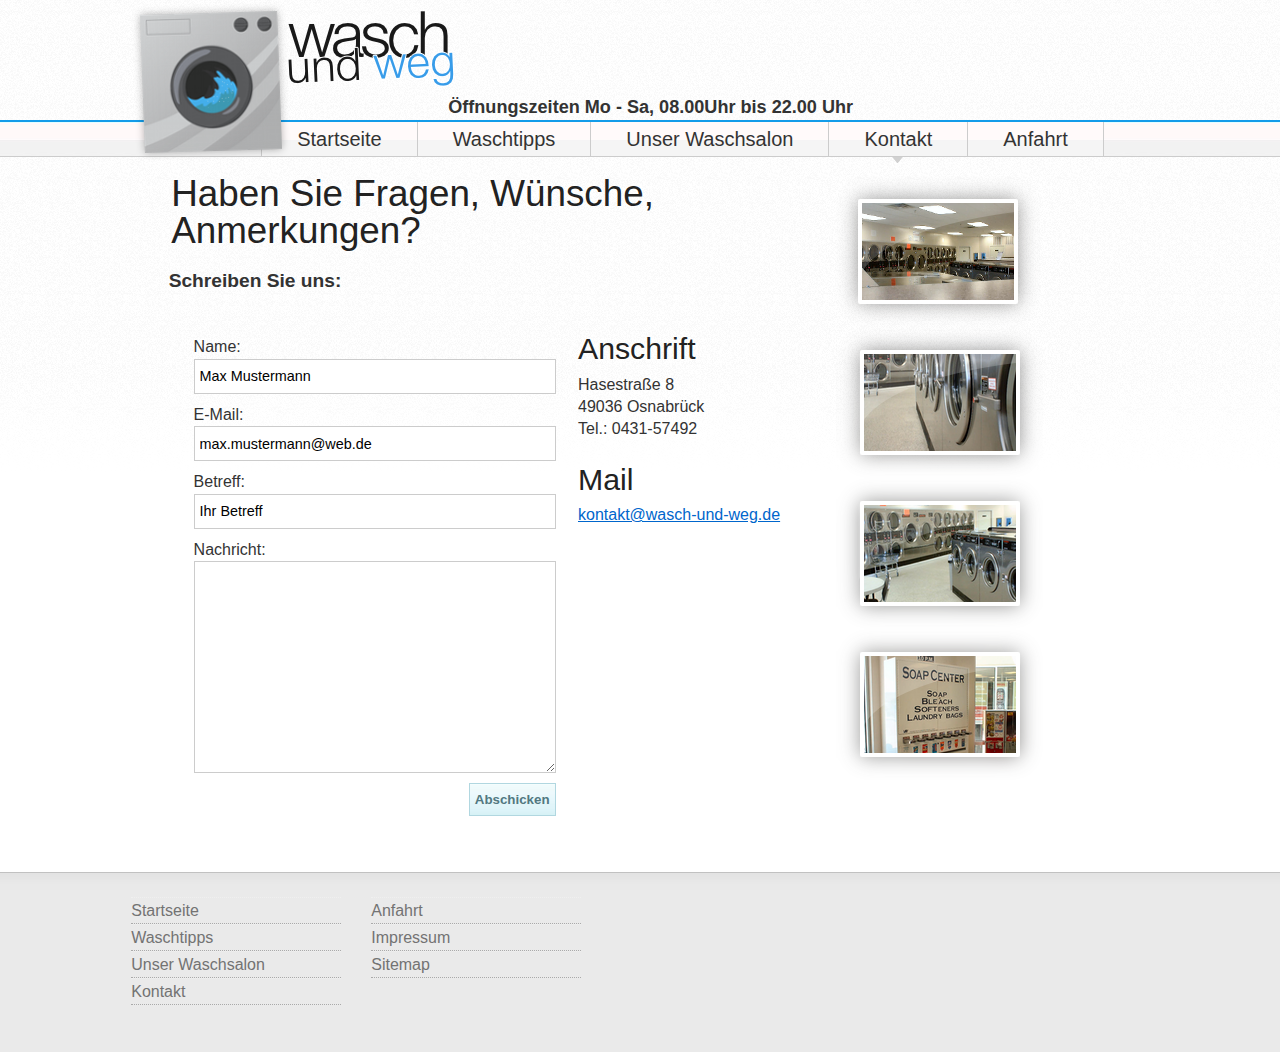
<file: kontakt.html>
<!DOCTYPE html PUBLIC "-//W3C//DTD XHTML 1.0 Transitional//EN" "http://www.w3.org/TR/xhtml1/DTD/xhtml1-transitional.dtd">
<html xmlns="http://www.w3.org/1999/xhtml" xml:lang="en" lang="en">

<head>
	<meta http-equiv="Content-Type" content="text/html; charset=utf-8"/>
	
	<title>Wasch &amp; Weg - Kontakt</title>
	
	<link rel="stylesheet" type="text/css" href="css/default.css" media="screen" />
	<link rel="stylesheet" type="text/css" href="css/fancybox.css" media="screen" />
</head>

<body>
	<div class="wrapper">
	
		<div id="head">
		
			<div id="wasch-und-weg">
				<h1>Wasch und Weg der SB Waschsalon</h1>
			</div> <!-- Ende #wasch-und-weg -->
			
			<strong>&Ouml;ffnungszeiten Mo - Sa, 08.00Uhr bis 22.00 Uhr</strong>
			
		</div> <!-- Ende #head -->
		
		<div id="navigation">
		
			<ul>
				<li><a href="index.html">Startseite</a></li>
				<li><a href="waschtipps.html">Waschtipps</a></li>
				<li><a href="unser-waschsalon.html">Unser Waschsalon</a></li>
				<li class="active"><a href="kontakt.html">Kontakt</a></li>
				<li class="last-child"><a href="anfahrt.html">Anfahrt</a></li>
			</ul>
			
		</div> <!-- Ende Navigation -->
		
		<div class="clear"></div> <!-- Floats aufraeumen -->
		
		<div id="content">
		
			<div id="main"> <!-- Container fuer den "Haupt-Inhalt" -->
			
				<h2>Haben Sie Fragen, W&uuml;nsche, Anmerkungen?</h2>
				<fieldset class="left">
					<legend>Schreiben Sie uns:</legend>
					
					<label for="form-name">Name:</label><br />
					<input type="text" name="name" value="Max Mustermann" id="form-name" class="text" onfocus="this.value = ''" onblur="if (this.value == '') this.value = 'Max Mustermann'" /><br />
					
					<label for="form-mail">E-Mail:</label><br />
					<input type="text" name="email" value="max.mustermann@web.de" id="form-mail" class="text" onfocus="this.value = ''" onblur="if (this.value == '') this.value = 'max.mustermann@web.de'" /><br />
					
					<label for="form-subject">Betreff:</label><br />
					<input type="text" name="subject" value="Ihr Betreff" id="form-subject" class="text" onfocus="this.value = ''" onblur="if (this.value == '') this.value = 'Ihr Betreff'" /><br />
					
					<label for="form-message">Nachricht:</label><br />
					<textarea id="form-message" rows="12" cols="26"></textarea><br />
					
					<input type="submit" name="send" value="Abschicken" class="right btn" />
				</fieldset>
				
				<h3 style="margin-top: 2.8em;">Anschrift</h3> <!-- Das geht wahrscheinlich nicht gut... -->
				<p class="address">
					<span class="street">Hasestra&szlig;e 8</span><br />
					<span class="city">49036 Osnabr&uuml;ck</span><br />
					<span class="telephone">Tel.: 0431-57492</span><br />
				</p>
				
				<h3>Mail</h3>
				<p class="adress">
					<span class="e-mail"><a href="mailto:info@wasch-und-wag.de">kontakt@wasch-und-weg.de</a></span>
				</p>				
			</div> <!-- Ende #main -->
			
			<ul id="gallery" class="left">
				<li>
					<a href="images/Waschsalon/IMG01.jpg" class="fancy" rel="unser-waschsalon" title="Unser Waschsalon 001">
						<span class="enlarge"></span>
						<img src="images/Waschsalon/img01.png" alt="Unser Waschsalon" />
					</a>
				</li>
				<li>
					<a href="images/Waschsalon/IMG02.jpg" class="fancy" rel="unser-waschsalon" title="Unser Waschsalon 002">
						<span class="enlarge"></span>
						<img src="images/Waschsalon/img02.png" alt="Unsere Waschmaschinen" />
					</a>
				</li>
				<li>
					<a href="images/Waschsalon/IMG03.jpg" class="fancy" rel="unser-waschsalon" title="Unser Waschsalon 003">
						<span class="enlarge"></span>
						<img src="images/Waschsalon/img03.png" alt="Unsere anderen Waschmaschinen" />
					</a>
				</li>
				<li>
					<a href="images/Waschsalon/IMG04.jpg" class="fancy" rel="unser-waschsalon" title="Unser Waschsalon 004">
						<span class="enlarge"></span>
						<img src="images/Waschsalon/img04.png" alt="Unser Seifenspender" />
					</a>
				</li>
			</ul> <!-- Ende #gallery -->
			
		</div> <!-- Ende #content -->
		 
		<div class="clear"></div>
		
	</div> <!-- Ende #wrapper -->
	 
	<div id="footer">
		
		<div class="wrapper">
			<ul class="foot-menu left">
				<li class="first-child active"><a href="/">Startseite</a></li>
				<li><a href="waschtipps.html">Waschtipps</a></li>
				<li><a href="unser-waschsalon.html">Unser Waschsalon</a></li>
				<li><a href="kontakt.html">Kontakt</a></li>
			</ul>
			
			<ul class="foot-menu left">
				<li class="first-child"><a href="anfahrt.html">Anfahrt</a></li>
				<li><a href="impressum.html">Impressum</a></li>
				<li><a href="sitemap.html">Sitemap</a></li>
			</ul>
			
		</div><!-- Ende #wrapper -->
		
	</div> <!-- Ende #footer -->
	
	<script src="https://ajax.googleapis.com/ajax/libs/jquery/1.7.1/jquery.min.js" type="text/javascript"></script>
	<script src="js/jquery.easing.js" type="text/javascript"></script>
	<script src="js/fancybox.js" type="text/javascript"></script>
	<script type="text/javascript">
		/* <![CDATA[ */
		$(document).ready(function() {
			$('.fancy').fancybox({
		     'titleShow'     : false,
		     'transitionIn'  : 'elastic',
		     'transitionOut' : 'elastic',
		     'easingIn'      : 'easeOutBack',
		     'easingOut'     : 'easeInBack'
			});
		});
		/* ]]> */
	</script>
	
</body>

</html>
</file>
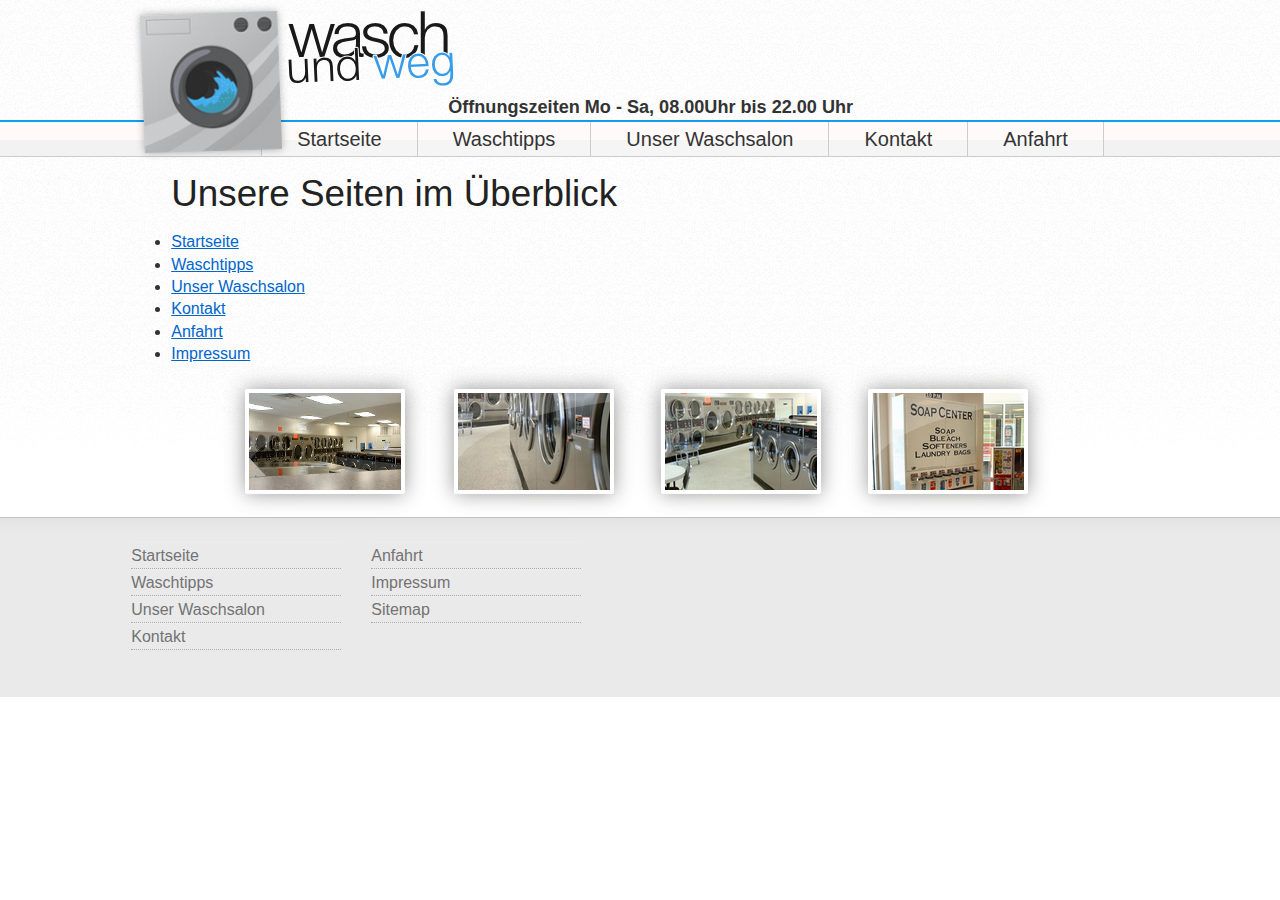
<file: sitemap.html>
<!DOCTYPE html PUBLIC "-//W3C//DTD XHTML 1.0 Transitional//EN" "http://www.w3.org/TR/xhtml1/DTD/xhtml1-transitional.dtd">
<html xmlns="http://www.w3.org/1999/xhtml" xml:lang="en" lang="en">

<head>
	<meta http-equiv="Content-Type" content="text/html; charset=utf-8"/>
	
	<title>Wasch &amp; Weg - Sitemap</title>
	
	<link rel="stylesheet" type="text/css" href="css/default.css" media="screen" />
	<link rel="stylesheet" type="text/css" href="css/fancybox.css" media="screen" />
</head>

<body>
	<div class="wrapper">
	
		<div id="head">
		
			<div id="wasch-und-weg">
				<h1>Wasch und Weg der SB Waschsalon</h1>
			</div> <!-- Ende #wasch-und-weg -->
			
			<strong>&Ouml;ffnungszeiten Mo - Sa, 08.00Uhr bis 22.00 Uhr</strong>
			
		</div> <!-- Ende #head -->
		
		<div id="navigation">
		
			<ul>
				<li><a href="index.html">Startseite</a></li>
				<li><a href="waschtipps.html">Waschtipps</a></li>
				<li><a href="unser-waschsalon.html">Unser Waschsalon</a></li>
				<li><a href="kontakt.html">Kontakt</a></li>
				<li class="last-child"><a href="anfahrt.html">Anfahrt</a></li>
			</ul>
			
		</div> <!-- Ende Navigation -->
		
		<div class="clear"></div> <!-- Floatings aufraeumen -->
		
		<div id="content">
		
			<div id="main"> <!-- Container fuer den "Haupt-Inhalt" -->
			
				<h2>Unsere Seiten im &Uuml;berblick</h2>
				<ul>
					<li><a href="index.html">Startseite</a></li>
					<li><a href="waschtipps.html">Waschtipps</a></li>
					<li><a href="unser-waschsalon.html">Unser Waschsalon</a></li>
					<li><a href="kontakt.html">Kontakt</a></li>
					<li><a href="anfahrt.html">Anfahrt</a></li>
					<li><a href="impressum.html">Impressum</a></li>
				</ul>
				
			</div> <!-- Ende #main -->
			
		</div> <!-- Ende #content -->
		 
		<div class="clear"></div>
		
		<ul id="gallery" class="horizontal">
			<li>
				<a href="images/Waschsalon/IMG01.jpg" class="fancy" rel="unser-waschsalon" title="Unser Waschsalon 001">
					<span class="enlarge"></span>
					<img src="images/Waschsalon/img01.png" alt="Unser Waschsalon" />
				</a>
			</li>
			<li>
				<a href="images/Waschsalon/IMG02.jpg" class="fancy" rel="unser-waschsalon" title="Unser Waschsalon 002">
					<span class="enlarge"></span>
					<img src="images/Waschsalon/img02.png" alt="Unsere Waschmaschinen" />
				</a>
			</li>
			<li>
				<a href="images/Waschsalon/IMG03.jpg" class="fancy" rel="unser-waschsalon" title="Unser Waschsalon 003">
					<span class="enlarge"></span>
					<img src="images/Waschsalon/img03.png" alt="Unsere anderen Waschmaschinen" />
				</a>
			</li>
			<li>
				<a href="images/Waschsalon/IMG04.jpg" class="fancy" rel="unser-waschsalon" title="Unser Waschsalon 004">
					<span class="enlarge"></span>
					<img src="images/Waschsalon/img04.png" alt="Unser Seifenspender" />
				</a>
			</li>
		</ul> <!-- Ende #gallery -->
		
	</div> <!-- Ende #wrapper -->
	 
	<div id="footer">
		
		<div class="wrapper">
			<ul class="foot-menu left">
				<li class="first-child active"><a href="/">Startseite</a></li>
				<li><a href="waschtipps.html">Waschtipps</a></li>
				<li><a href="unser-waschsalon.html">Unser Waschsalon</a></li>
				<li><a href="kontakt.html">Kontakt</a></li>
			</ul>
			
			<ul class="foot-menu left">
				<li class="first-child"><a href="anfahrt.html">Anfahrt</a></li>
				<li><a href="impressum.html">Impressum</a></li>
				<li><a href="sitemap.html">Sitemap</a></li>
			</ul>
			
			<div id="validation">
				<!-- Mach ich das? - Eigentlich ist die Information ja uninteressant und die Icons sind haesslich... -->
			</div>
			
		</div><!-- Ende #wrapper -->
		
	</div> <!-- Ende #footer -->
	
	<script src="https://ajax.googleapis.com/ajax/libs/jquery/1.7.1/jquery.min.js" type="text/javascript"></script>
	<script src="js/jquery.easing.js" type="text/javascript"></script>
	<script src="js/fancybox.js" type="text/javascript"></script>
	<script type="text/javascript">
		/* <![CDATA[ */
		$(document).ready(function() {
			$('.fancy').fancybox({
		     'titleShow'     : false,
		     'transitionIn'  : 'elastic',
		     'transitionOut' : 'elastic',
		     'easingIn'      : 'easeOutBack',
		     'easingOut'     : 'easeInBack'
			});
		});
		/* ]]> */
	</script>
	
</body>

</html>
</file>
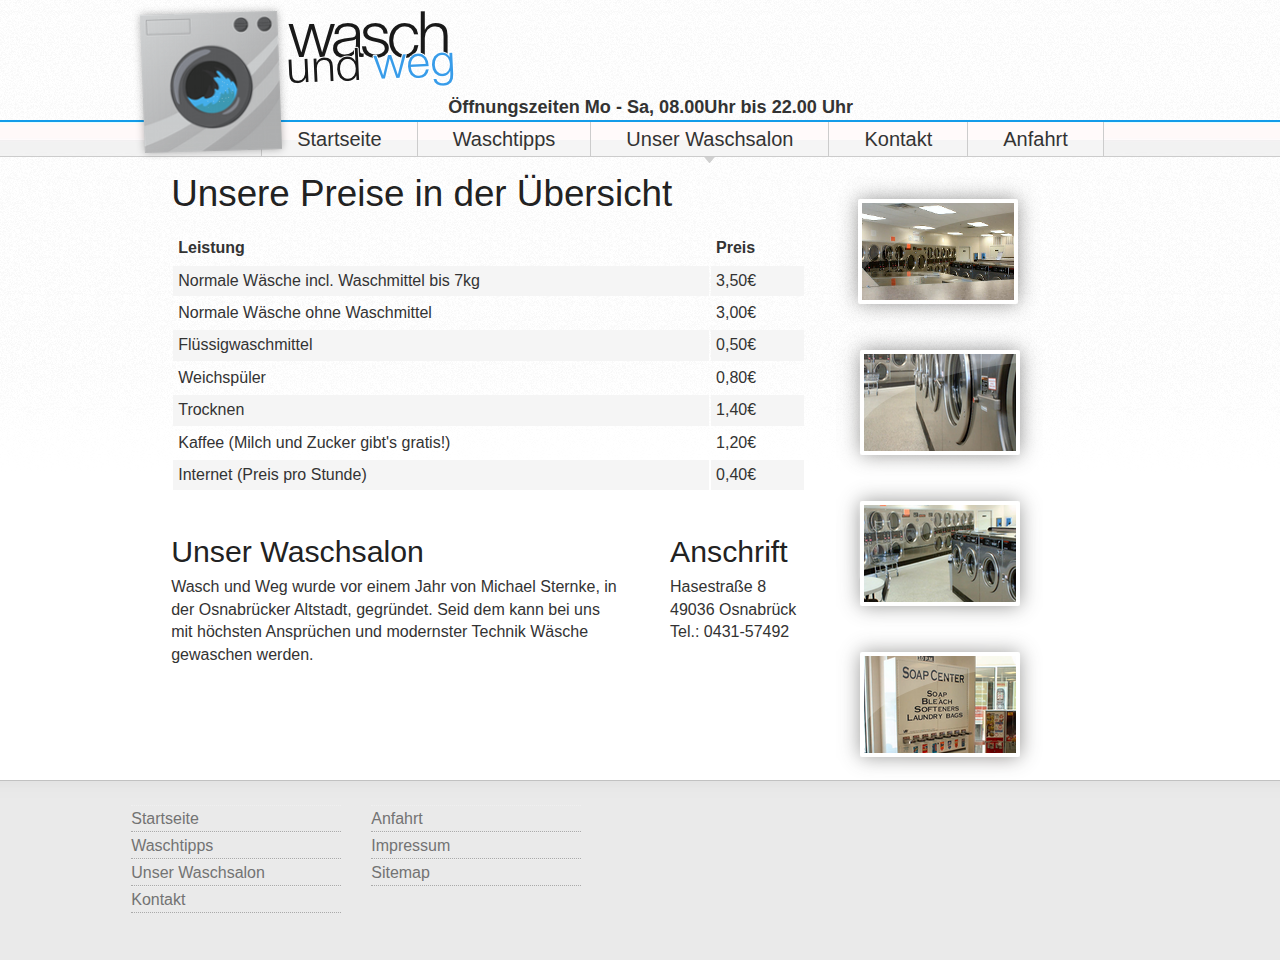
<file: unser-waschsalon.html>
<!DOCTYPE html PUBLIC "-//W3C//DTD XHTML 1.0 Transitional//EN" "http://www.w3.org/TR/xhtml1/DTD/xhtml1-transitional.dtd">
<html xmlns="http://www.w3.org/1999/xhtml" xml:lang="en" lang="en">

<head>
	<meta http-equiv="Content-Type" content="text/html; charset=utf-8"/>
	
	<title>Wasch &amp; Weg - Unser Waschsalon</title>
	
	<link rel="stylesheet" type="text/css" href="css/default.css" media="screen" />
	<link rel="stylesheet" type="text/css" href="css/fancybox.css" media="screen" />
</head>

<body>
	<div class="wrapper">
	
		<div id="head">
		
			<div id="wasch-und-weg">
				<h1>Wasch und Weg der SB Waschsalon</h1>
			</div> <!-- Ende #wasch-und-weg -->
			
			<strong>&Ouml;ffnungszeiten Mo - Sa, 08.00Uhr bis 22.00 Uhr</strong>
			
		</div> <!-- Ende #head -->
		
		<div id="navigation">
		
			<ul>
				<li><a href="index.html">Startseite</a></li>
				<li><a href="waschtipps.html">Waschtipps</a></li>
				<li class="active"><a href="unser-waschsalon.html">Unser Waschsalon</a></li>
				<li><a href="kontakt.html">Kontakt</a></li>
				<li class="last-child"><a href="anfahrt.html">Anfahrt</a></li>
			</ul>
			
		</div> <!-- Ende Navigation -->
		
		<div class="clear"></div> <!-- Floatings aufraeumen -->
		
		<div id="content">
		
			<div id="main"> <!-- Container fuer den "Haupt-Inhalt" -->
			
				<h2>Unsere Preise in der &Uuml;bersicht</h2>
				<table>
					<tr>
						<th>Leistung</th>
						<th>Preis</th>
					</tr>
					<tr class="even">
						<td>Normale W&auml;sche incl. Waschmittel bis 7kg</td>
						<td>3,50&euro;</td>
					</tr>
					<tr>
						<td>Normale W&auml;sche ohne Waschmittel</td>
						<td>3,00&euro;</td>
					</tr>
					<tr class="even">
						<td>Fl&uuml;ssigwaschmittel</td>
						<td>0,50&euro;</td>
					</tr>
					<tr>
						<td>Weichsp&uuml;ler</td>
						<td>0,80&euro;</td>
					</tr>
					<tr class="even">
						<td>Trocknen</td>
						<td>1,40&euro;</td>
					</tr>
					<tr>
						<td>Kaffee (Milch und Zucker gibt's gratis!)</td>
						<td>1,20&euro;</td>
					</tr>
					<tr class="even">
						<td>Internet (Preis pro Stunde)</td>
						<td>0,40&euro;</td>
					</tr>
				</table>
				
				<br />
				
				<div id="sub-left" style="width: 71%;">
					<h3>Unser Waschsalon</h3>
					<p>
						Wasch und Weg wurde vor einem Jahr von Michael Sternke, in der Osnabr&uuml;cker Altstadt, gegr&uuml;ndet. Seid dem kann bei uns mit h&ouml;chsten Anspr&uuml;chen und modernster Technik W&auml;sche gewaschen werden.
					</p>
				</div> <!-- Ende #sub-left -->
				
				<div id="sub-right" style="width: 21%;">
					<h3>Anschrift</h3>
					<p class="address">
						<span class="street">Hasestra&szlig;e 8</span><br />
						<span class="city">49036 Osnabr&uuml;ck</span><br />
						<span class="telephone">Tel.: 0431-57492</span><br />
					</p>
				</div> <!-- Ende #sub-right -->
				
			</div> <!-- Ende #main -->
			
			<ul id="gallery" class="left">
				<li>
					<a href="images/Waschsalon/IMG01.jpg" class="fancy" rel="unser-waschsalon" title="Unser Waschsalon 001">
						<span class="enlarge"></span>
						<img src="images/Waschsalon/img01.png" alt="Unser Waschsalon" />
					</a>
				</li>
				<li>
					<a href="images/Waschsalon/IMG02.jpg" class="fancy" rel="unser-waschsalon" title="Unser Waschsalon 002">
						<span class="enlarge"></span>
						<img src="images/Waschsalon/img02.png" alt="Unsere Waschmaschinen" />
					</a>
				</li>
				<li>
					<a href="images/Waschsalon/IMG03.jpg" class="fancy" rel="unser-waschsalon" title="Unser Waschsalon 003">
						<span class="enlarge"></span>
						<img src="images/Waschsalon/img03.png" alt="Unsere anderen Waschmaschinen" />
					</a>
				</li>
				<li>
					<a href="images/Waschsalon/IMG04.jpg" class="fancy" rel="unser-waschsalon" title="Unser Waschsalon 004">
						<span class="enlarge"></span>
						<img src="images/Waschsalon/img04.png" alt="Unser Seifenspender" />
					</a>
				</li>
				<!--
				<li>
					<a href="images/Waschsalon/IMG04.jpg" class="fancy" rel="unser-waschsalon" title="Unser Waschsalon 004">
						<span class="enlarge"></span>
						<img src="images/Waschsalon/img04.png" alt="Unser Seifenspender" />
					</a>
				</li>
				-->
			</ul> <!-- Ende #gallery -->
			
		</div> <!-- Ende #content -->
		 
		<div class="clear"></div>
		
	</div> <!-- Ende #wrapper -->
	 
	<div id="footer">
		
		<div class="wrapper">
			<ul class="foot-menu left">
				<li class="first-child active"><a href="/">Startseite</a></li>
				<li><a href="waschtipps.html">Waschtipps</a></li>
				<li><a href="unser-waschsalon.html">Unser Waschsalon</a></li>
				<li><a href="kontakt.html">Kontakt</a></li>
			</ul>
			
			<ul class="foot-menu left">
				<li class="first-child"><a href="anfahrt.html">Anfahrt</a></li>
				<li><a href="impressum.html">Impressum</a></li>
				<li><a href="sitemap.html">Sitemap</a></li>
			</ul>
			
			<div id="validation">
				<!-- Mach ich das? - Eigentlich ist die Information ja uninteressant und die Icons sind haesslich... -->
			</div>
			
		</div><!-- Ende #wrapper -->
		
	</div> <!-- Ende #footer -->
	
	<script src="https://ajax.googleapis.com/ajax/libs/jquery/1.7.1/jquery.min.js" type="text/javascript"></script>
	<script src="js/jquery.easing.js" type="text/javascript"></script>
	<script src="js/fancybox.js" type="text/javascript"></script>
	<script type="text/javascript">
		/* <![CDATA[ */
		$(document).ready(function() {
			$('.fancy').fancybox({
		     'titleShow'     : false,
		     'transitionIn'  : 'elastic',
		     'transitionOut' : 'elastic',
		     'easingIn'      : 'easeOutBack',
		     'easingOut'     : 'easeInBack'
			});
		});
		/* ]]> */
	</script>
	
</body>

</html>
</file>
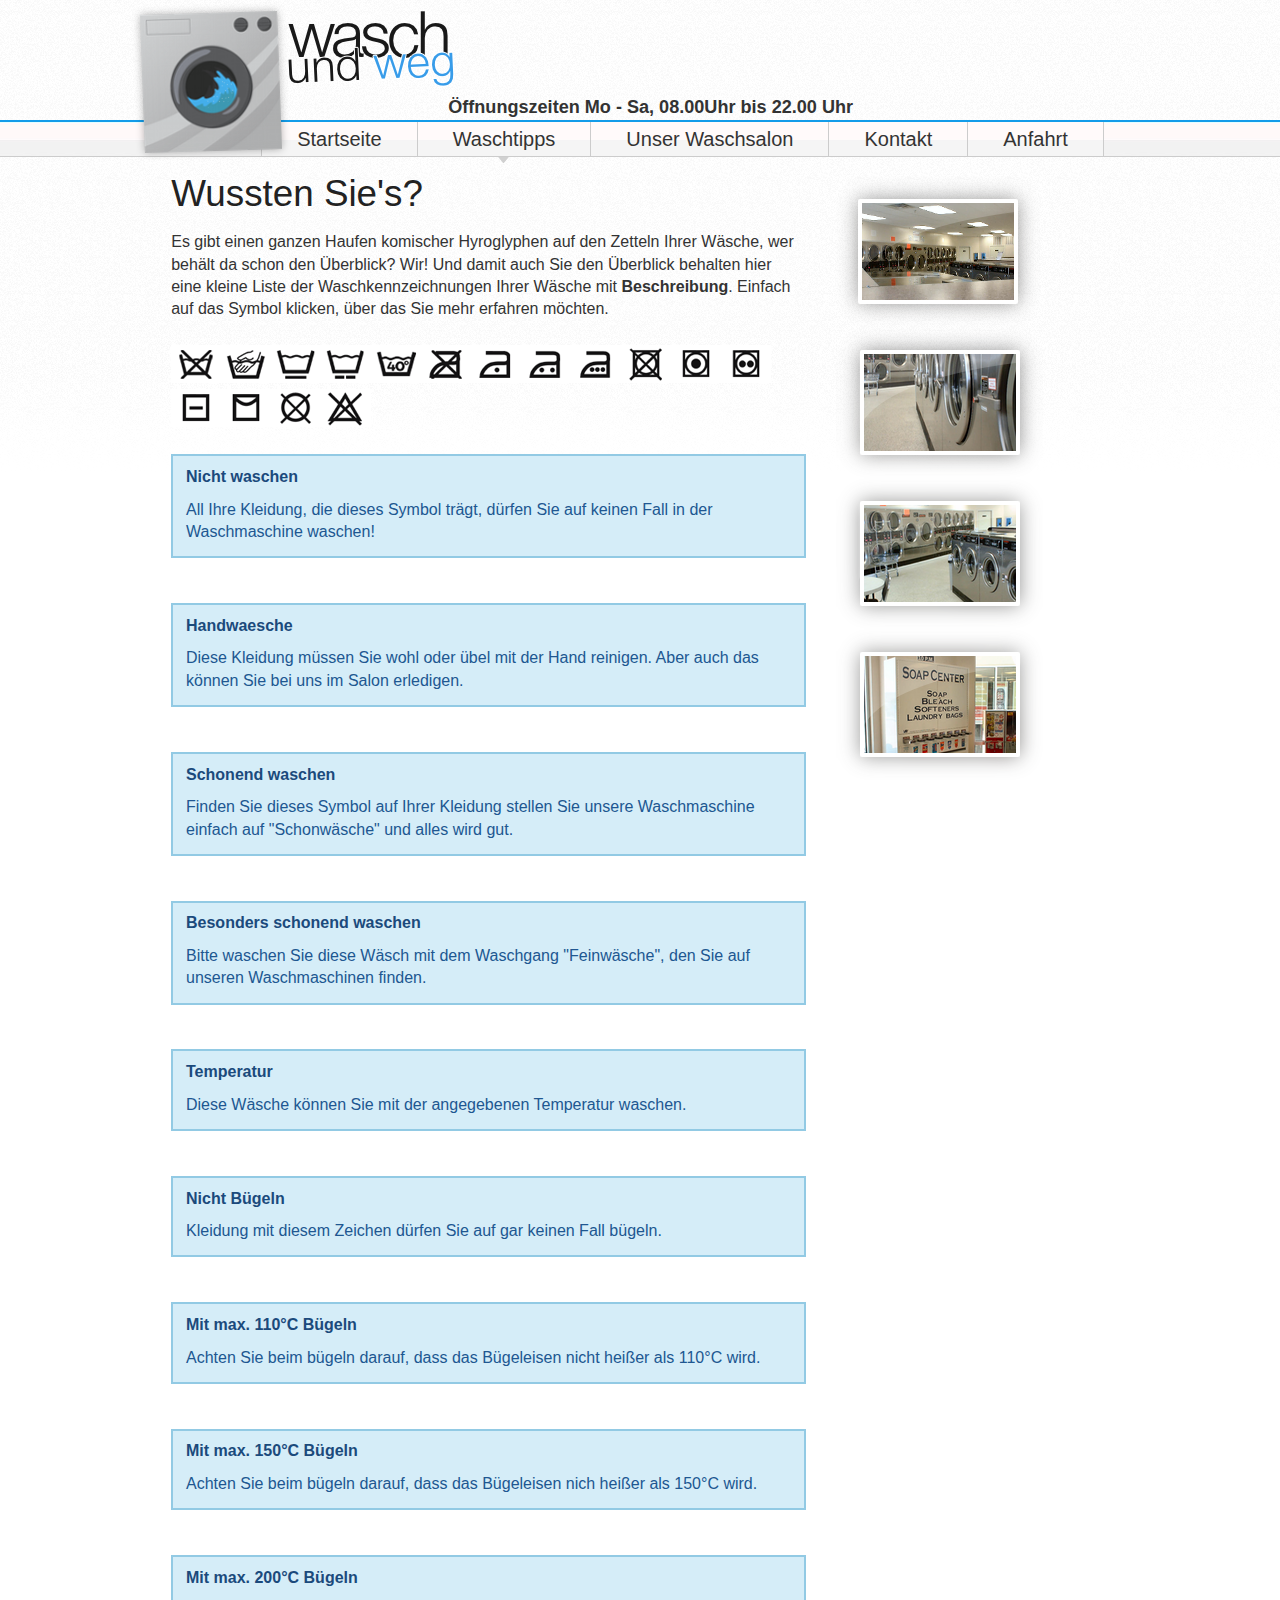
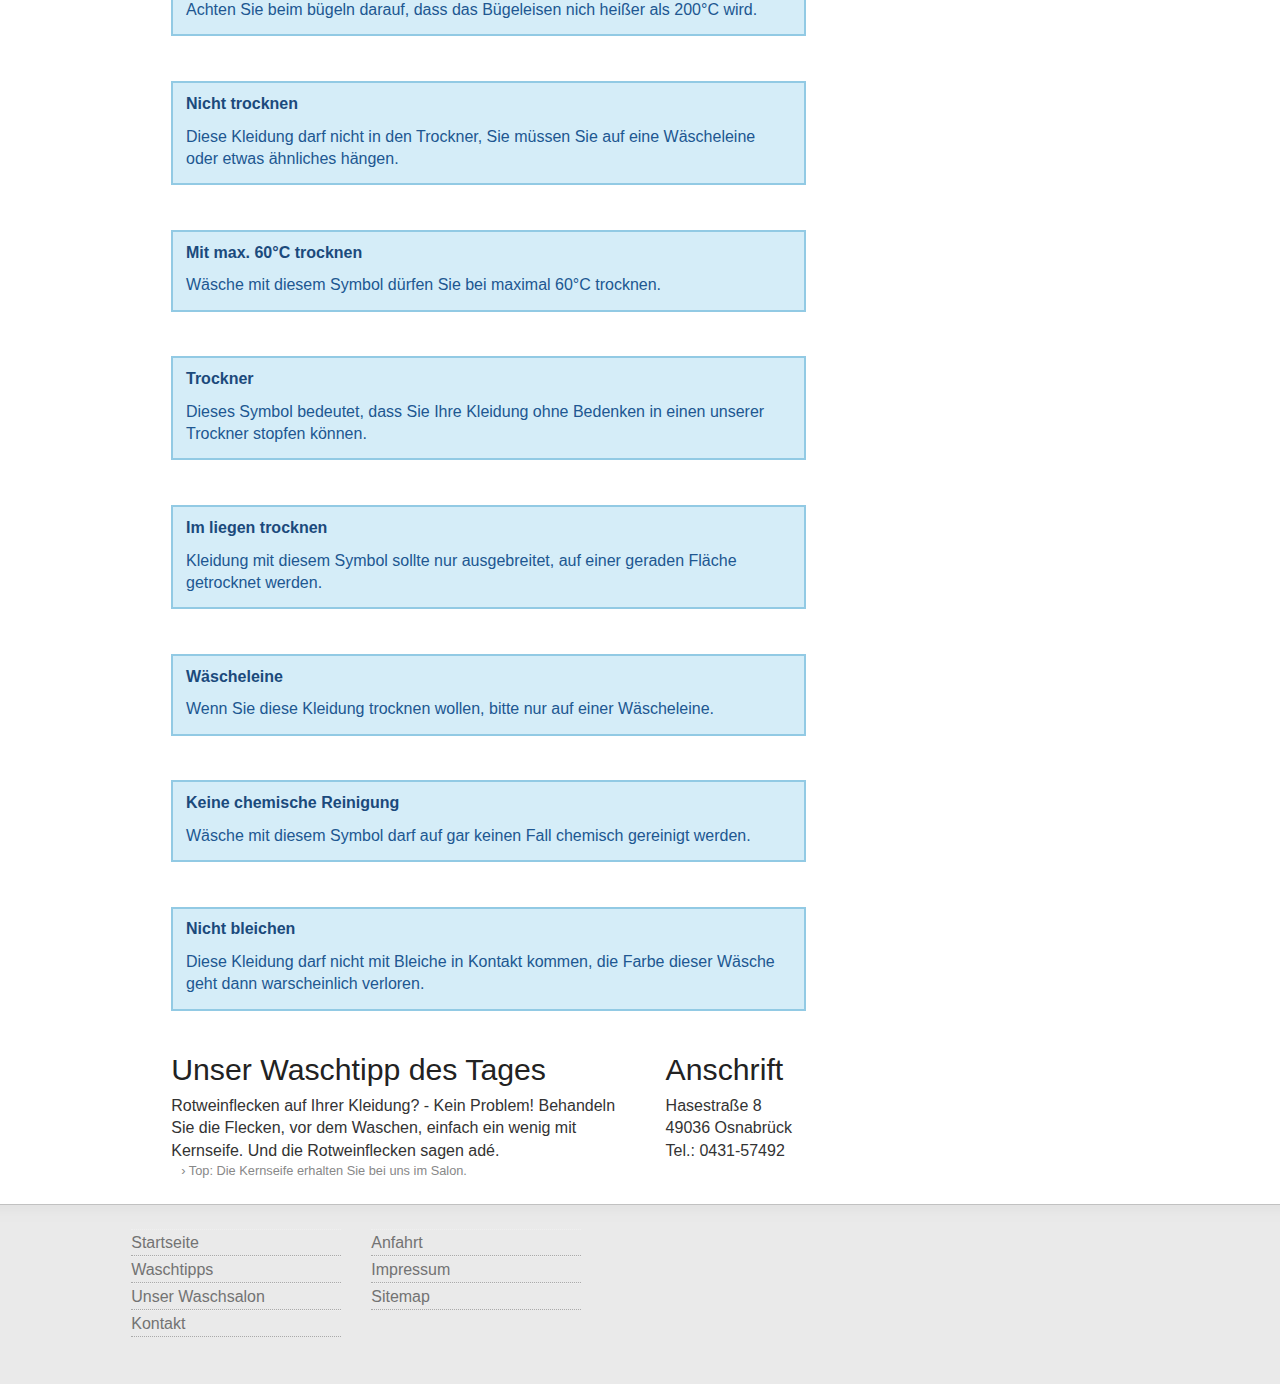
<file: waschtipps.html>
<!DOCTYPE html PUBLIC "-//W3C//DTD XHTML 1.0 Transitional//EN" "http://www.w3.org/TR/xhtml1/DTD/xhtml1-transitional.dtd">
<html xmlns="http://www.w3.org/1999/xhtml" xml:lang="en" lang="en">

<head>
	<meta http-equiv="Content-Type" content="text/html; charset=utf-8"/>
	
	<title>Wasch &amp; Weg - Waschtipps</title>
	
	<link rel="stylesheet" type="text/css" href="css/default.css" media="screen" />
	<link rel="stylesheet" type="text/css" href="css/fancybox.css" media="screen" />
</head>

<body>
	<div class="wrapper">
	
		<div id="head">
		
			<div id="wasch-und-weg">
				<h1>Wasch und Weg der SB Waschsalon</h1>
			</div> <!-- Ende #wasch-und-weg -->
			
			<strong>&Ouml;ffnungszeiten Mo - Sa, 08.00Uhr bis 22.00 Uhr</strong>
			
		</div> <!-- Ende #head -->
		
		<div id="navigation">
		
			<ul>
				<li><a href="index.html">Startseite</a></li>
				<li class="active"><a href="waschtipps.html">Waschtipps</a></li>
				<li><a href="unser-waschsalon.html">Unser Waschsalon</a></li>
				<li><a href="kontakt.html">Kontakt</a></li>
				<li class="last-child"><a href="anfahrt.html">Anfahrt</a></li>
			</ul>
			
		</div> <!-- Ende Navigation -->
		
		<div class="clear"></div> <!-- Floatings aufraeumen -->
		
		<div id="content">
		
			<div id="main"> <!-- Container fuer den "Haupt-Inhalt" -->
			
				<h2>Wussten Sie's?</h2>
				<p>
					Es gibt einen ganzen Haufen komischer Hyroglyphen auf den Zetteln Ihrer W&auml;sche, wer beh&auml;lt da schon den &Uuml;berblick? Wir! Und damit auch Sie den &Uuml;berblick behalten hier eine kleine Liste der Waschkennzeichnungen Ihrer W&auml;sche mit <strong>Beschreibung</strong>. Einfach auf das Symbol klicken, &uuml;ber das Sie mehr erfahren m&ouml;chten.
				</p>
				<ul id="waschtipps">
					<li class="waschhinweis active"><a class="tab" href="#nicht-waschen"><img src="images/Waschhinweise/nicht_waschen.gif" alt="Nicht waschen" width="50" height="38" /></a></li>
					
					<li class="waschhinweis"><a class="tab" href="#handwaesche"><img src="images/Waschhinweise/handwaesche.gif" alt="Handwaesche" width="50" height="38" /></a></li>
					
					<li class="waschhinweis"><a class="tab" href="#schonend-waschen"><img src="images/Waschhinweise/waschen_schonend.gif" alt="schonend waschen" width="50" height="38" /></a></li>
					
					<li class="waschhinweis"><a class="tab" href="#besonders-schonend-waschen"><img src="images/Waschhinweise/waschen_besonders_schonend.gif" alt="Nur besonders schonend waschen" width="50" height="38" /></a></li>
					
					<li class="waschhinweis"><a class="tab" href="#temperatur"><img src="images/Waschhinweise/waschen_temperaturen.gif" alt="Waschen entsprechend der angegebenen Temperatur" width="50" height="38" /></a></li>
					
					<li class="waschhinweis"><a class="tab" href="#nicht-buegeln"><img src="images/Waschhinweise/nicht_buegeln.gif" alt="Nicht buegeln" width="50" height="38" /></a></li>
					
					<li class="waschhinweis"><a class="tab" href="#buegeln-110"><img src="images/Waschhinweise/buegeln_lau.gif" alt="Mit max. 110&deg; buegeln" width="50" height="38" /></a></li>
					
					<li class="waschhinweis"><a class="tab" href="#buegeln-150"><img src="images/Waschhinweise/buegeln_warm.gif" alt="Mit max. 150&deg; buegeln" width="50" height="38" /></a></li>
					
					<li class="waschhinweis"><a class="tab" href="#buegeln-200"><img src="images/Waschhinweise/buegeln_heiss.gif" alt="Mit max. 200&deg; buegeln" width="50" height="38" /></a></li>
					
					<li class="waschhinweis"><a class="tab" href="#nicht-trocknen"><img src="images/Waschhinweise/nicht_trockner.gif" alt="Nicht im Trockner trocknen" width="50" height="38" /></a></li>
					
					<li class="waschhinweis"><a class="tab" href="#trocknen-60"><img src="images/Waschhinweise/trockner_schonend.gif" alt="Bei max. 60&deg; trocknen" width="50" height="38" /></a></li>
					
					<li class="waschhinweis"><a class="tab" href="#trockner" title=""><img src="images/Waschhinweise/trockner_normal.gif" alt="Bei normaler Temperatur trocknen" width="50" height="38" /></a></li>
					
					<li class="waschhinweis"><a class="tab" href="#liegen-trocknen"><img src="images/Waschhinweise/liegend_trocknen.gif" alt="Nur im liegen trocknen" width="50" height="38" /></a></li>
					
					<li class="waschhinweis"><a class="tab" href="#waescheleine"><img src="images/Waschhinweise/waescheleine_trocknen.gif" alt="Nur an einer Waescheleine trocknen" width="50" height="38" /></a></li>
					
					<li class="waschhinweis"><a class="tab" href="#keine-chem-reinigung"><img src="images/Waschhinweise/keine_chem_reinig.gif" alt="Keine Chemische-Reinigung" width="50" height="38" /></a></li>
					
					<li class="waschhinweis"><a class="tab" href="#nicht-bleichen"><img src="images/Waschhinweise/nicht_bleichen.gif" alt="Nicht bleichen" width="50" height="38" /></a></li>
				</ul>
				
				<div class="clear"></div>
				
				<div id="waschtipps-beschreibung">
				
					<div id="nicht-waschen" class="paragraph info">
						<h5>Nicht waschen</h5>
						<p class="no-margin">
							All Ihre Kleidung, die dieses Symbol tr&auml;gt, d&uuml;rfen Sie auf keinen Fall in der Waschmaschine waschen!
						</p>
					</div>
					<div id="handwaesche" class="paragraph info">
						<h5>Handwaesche</h5>
						<p class="no-margin">
							Diese Kleidung m&uuml;ssen Sie wohl oder &uuml;bel mit der Hand reinigen. Aber auch das k&ouml;nnen Sie bei uns im Salon erledigen.
						</p>
					</div>
					<div id="schonend-waschen" class="paragraph info">
						<h5>Schonend waschen</h5>
						<p class="no-margin">
							Finden Sie dieses Symbol auf Ihrer Kleidung stellen Sie unsere Waschmaschine einfach auf "Schonw&auml;sche" und alles wird gut.
						</p>
					</div>
					<div id="besonders-schonend-waschen" class="paragraph info">
						<h5>Besonders schonend waschen</h5>
						<p class="no-margin">
							Bitte waschen Sie diese W&auml;sch mit dem Waschgang "Feinw&auml;sche", den Sie auf unseren Waschmaschinen finden.
						</p>
					</div>
					<div id="temperatur" class="paragraph info">
						<h5>Temperatur</h5>
						<p class="no-margin">
							Diese W&auml;sche k&ouml;nnen Sie mit der angegebenen Temperatur waschen.	
						</p>
					</div>
					<div id="nicht-buegeln" class="paragraph info">
						<h5>Nicht B&uuml;geln</h5>
						<p class="no-margin">
							Kleidung mit diesem Zeichen d&uuml;rfen Sie auf gar keinen Fall b&uuml;geln.
						</p>
					</div>
					<div id="buegeln-110" class="paragraph info">
						<h5>Mit max. 110&deg;C B&uuml;geln</h5>
						<p class="no-margin">
							Achten Sie beim b&uuml;geln darauf, dass das B&uuml;geleisen nicht hei&szlig;er als 110&deg;C wird.
						</p>
					</div>
					<div id="buegeln-150" class="paragraph info">
						<h5>Mit max. 150&deg;C B&uuml;geln</h5>
						<p class="no-margin">
							Achten Sie beim b&uuml;geln darauf, dass das B&uuml;geleisen nich hei&szlig;er als 150&deg;C wird.
						</p>
					</div>
					<div id="buegeln-200" class="paragraph info">
						<h5>Mit max. 200&deg;C B&uuml;geln</h5>
						<p class="no-margin">
							Achten Sie beim b&uuml;geln darauf, dass das B&uuml;geleisen nich hei&szlig;er als 200&deg;C wird.
						</p>
					</div>
					<div id="nicht-trocknen" class="paragraph info">
						<h5>Nicht trocknen</h5>
						<p class="no-margin">
							Diese Kleidung darf nicht in den Trockner, Sie m&uuml;ssen Sie auf eine W&auml;scheleine oder etwas &auml;hnliches h&auml;ngen.
						</p>
					</div>
					<div id="trocknen-60" class="paragraph info">
						<h5>Mit max. 60&deg;C trocknen</h5>
						<p class="no-margin">
							W&auml;sche mit diesem Symbol d&uuml;rfen Sie bei maximal 60&deg;C trocknen.
						</p>
					</div>
					<div id="trockner" class="paragraph info">
						<h5>Trockner</h5>
						<p class="no-margin">
							Dieses Symbol bedeutet, dass Sie Ihre Kleidung ohne Bedenken in einen unserer Trockner stopfen k&ouml;nnen.
						</p>
					</div>
					<div id="liegen-trocknen" class="paragraph info">
						<h5>Im liegen trocknen</h5>
						<p class="no-margin">
							Kleidung mit diesem Symbol sollte nur ausgebreitet, auf einer geraden Fl&auml;che getrocknet werden.
						</p>
					</div>
					<div id="waescheleine" class="paragraph info">
						<h5>W&auml;scheleine</h5>
						<p class="no-margin">
							Wenn Sie diese Kleidung trocknen wollen, bitte nur auf einer W&auml;scheleine.
						</p>
					</div>
					<div id="keine-chem-reinigung" class="paragraph info">
						<h5>Keine chemische Reinigung</h5>
						<p class="no-margin">
							W&auml;sche mit diesem Symbol darf auf gar keinen Fall chemisch gereinigt werden.
						</p>
					</div>
					<div id="nicht-bleichen" class="paragraph info">
						<h5>Nicht bleichen</h5>
						<p class="no-margin">
							Diese Kleidung darf nicht mit Bleiche in Kontakt kommen, die Farbe dieser W&auml;sche geht dann warscheinlich verloren.
						</p>
					</div>
					
				</div> <!-- Ende #waschtipps-beschreibung -->
				
				<div id="sub-left" style="width: 70.3%;">
					<h3>Unser Waschtipp des Tages</h3>
					<p>
						Rotweinflecken auf Ihrer Kleidung? - Kein Problem! Behandeln Sie die Flecken, vor dem Waschen, einfach ein wenig mit Kernseife. Und die Rotweinflecken sagen ad&eacute;. <br />
						<span class="small">&rsaquo; Top: Die Kernseife erhalten Sie bei uns im Salon.</span>
					</p>
				</div> <!-- Ende #sub-left -->
				
				<div id="sub-right" style="width: 22%;">
					<h3>Anschrift</h3>
					<p class="address">
						<span class="street">Hasestra&szlig;e 8</span><br />
						<span class="city">49036 Osnabr&uuml;ck</span><br />
						<span class="telephone">Tel.: 0431-57492</span><br />
					</p>
				</div> <!-- Ende #sub-right -->
				
			</div> <!-- Ende #main -->
			
			<ul id="gallery" class="left">
				<li>
					<a href="images/Waschsalon/IMG01.jpg" class="fancy" rel="unser-waschsalon" title="Unser Waschsalon 001">
						<span class="enlarge"></span>
						<img src="images/Waschsalon/img01.png" alt="Unser Waschsalon" />
					</a>
				</li>
				<li>
					<a href="images/Waschsalon/IMG02.jpg" class="fancy" rel="unser-waschsalon" title="Unser Waschsalon 002">
						<span class="enlarge"></span>
						<img src="images/Waschsalon/img02.png" alt="Unsere Waschmaschinen" />
					</a>
				</li>
				<li>
					<a href="images/Waschsalon/IMG03.jpg" class="fancy" rel="unser-waschsalon" title="Unser Waschsalon 003">
						<span class="enlarge"></span>
						<img src="images/Waschsalon/img03.png" alt="Unsere anderen Waschmaschinen" />
					</a>
				</li>
				<li>
					<a href="images/Waschsalon/IMG04.jpg" class="fancy" rel="unser-waschsalon" title="Unser Waschsalon 004">
						<span class="enlarge"></span>
						<img src="images/Waschsalon/img04.png" alt="Unser Seifenspender" />
					</a>
				</li>
			</ul> <!-- Ende #gallery -->
			
			<!-- <div class="clear"></div> -->
			
			</div> <!-- Ende #content -->
		 
		<div class="clear"></div>
		
	</div> <!-- Ende #wrapper -->
	 
	<div id="footer">
		
		<div class="wrapper">
			<ul class="foot-menu left">
				<li class="first-child active"><a href="/">Startseite</a></li>
				<li><a href="waschtipps.html">Waschtipps</a></li>
				<li><a href="unser-waschsalon.html">Unser Waschsalon</a></li>
				<li><a href="kontakt.html">Kontakt</a></li>
			</ul>
			
			<ul class="foot-menu left">
				<li class="first-child"><a href="anfahrt.html">Anfahrt</a></li>
				<li><a href="impressum.html">Impressum</a></li>
				<li><a href="sitemap.html">Sitemap</a></li>
			</ul>
			
			<div id="validation">
				<!-- Mach ich das? - Eigentlich ist die Information ja uninteressant und die Icons sind haesslich... -->
			</div>
			
		</div><!-- Ende #wrapper -->
		
	</div> <!-- Ende #footer -->
	
	<script src="https://ajax.googleapis.com/ajax/libs/jquery/1.7.1/jquery.min.js" type="text/javascript"></script>
	<script src="js/jquery.easing.js" type="text/javascript"></script>
	<script src="js/fancybox.js" type="text/javascript"></script>
	<script src="js/tabify.js" type="text/javascript"></script>
	<script type="text/javascript">
		/* <![CDATA[ */
		$(document).ready(function() {
			$('.fancy').fancybox({
		     'titleShow'     : false,
		     'transitionIn'  : 'elastic',
		     'transitionOut' : 'elastic',
		     'easingIn'      : 'easeOutBack',
		     'easingOut'     : 'easeInBack'
			});
			$('#waschtipps').tabify();
		});
		/* ]]> */
	</script>
	
</body>

</html>
</file>
<file: css/default.css>
@charset "UTF-8";

/* @group General */

	body, div, span, h1, h2, h3, h4, h5, h6, p, pre, a, em, img, ol, ul, li, fieldset, form, label, legend, table, tbody, tfoot, thead, tr, th, td {margin: 0; padding: 0; border: 0; font: inherit; }
	
	:focus {
		outline: none;
	}
	
	html {
		margin: 0px;
		padding: 0px;
		border: 0px;
		font: 16px Helvetica, Arial, sans-serif;
	}
	
	body {
		line-height: 1.4;
		color: #333;
		background: #fff url('../images/background-body.png') repeat-x left top;
	}
	
	h1, h2, h3, h4, h5, h6 {
		font-weight: normal;
		color: #222;
		line-height: 1;
	}
	
	h1 {
		font-size: 3em; 
		margin-bottom: 0.75em;
	}
	
	h2 {
		font-size: 2.3em;
		margin-bottom: 0.5em;
	}
	
	h3 {
		font-size: 1.89em;
		margin-bottom: 0.3em;
	}
	
	h4 {
		font-size: 1.65em;
		margin-bottom: 0.25em;
	}
	
	h5 {
		font-size: 1em;
		font-weight: bold;
		margin-bottom: 1.3em;
	}
	
	h6 {
		font-size: 1em;
		font-weight:bold;
	}
	
	p, .paragraph {
		margin: 0 0 1.5em;
	}
	
	a:focus, a:hover {
		color: #09f;
	}
	
	a:visited {
		color: #6e00cc;
	}
	
	a {
		color: #06c;
		text-decoration: underline;
	}
	
	table {
		margin-bottom: 1.4em;
		width: 100%; 
	}
	
	th { 
		font-weight: bold; 	
		text-align: left;
	}
	
	thead th { background: #c3d9ff; }
	th, td { padding: 4px 10px 4px 5px; }
	tbody tr.even td { background: #f5f5f5; }

/* @end */
/* @group Stuff */

	.clear { clear: both !important }
	.right { float: right !important }
	.left { float: left !important }
		
	.wrapper {
		width: 63.6em;
		min-width: 940px; /* So kann die Schriftgroesse einigermassen ohne Layoutveraenderungen veraendert weden*/
		margin: 0 auto;
	}
	
	.no-margin { margin: 0 !important; }
	
	.center {
		display: table-cell;
		vertical-align: middle;
		text-align: center;
	}
	
/* @end */
/* @group Form */

	fieldset {
		padding: 1.4em 1.4em 1.4em 1.4em;
		margin: 0 0 1.5em 0;
		border: none;
	}
	
	legend {
		font-weight: bold;
		font-size: 1.2em;
		margin: -0.2em 0 1em -1.3em;
	}
	
	input.text {
		width: 350px;
		height: 33px;
		padding: 0px 5px;
		margin: 0 0 10px 0;
		background-color: #fff;
		border: 1px solid #ccc;
		font-size: 0.9em;
		color: #000;
	}
	
	input.text:focus {
		border: 1px solid #aaa;
	}
	
	input.btn {
		width: auto;
		height: 33px;
		margin: 0 0 10px 0;
		padding: 0px 5px;
		background: #cbeef4 url('../images/background-btn.jpg') repeat-x left top;
		border: 1px solid #b1d7e0;
		color: #527881;
		font-weight: bold;
		cursor: pointer;
	}
	
	input.btn:hover {
		border: 1px solid #508e9c;
	}
	
	textarea {
		width: 350px;
		height: 200px;
		padding: 5px;
		border: 1px solid #ccc;
		margin-bottom: 10px;
		font-size: 0.9em;
	}
	
	textarea:focus {
		border: 1px solid #aaa;
	}
	
	/* @group Messages */
	
		.error, .notice, .success, .info {
			padding: 0.8em;
			margin-bottom: 1em;
			border: 2px solid #ddd;
		}
		
		.error {
			background: #fbe3e4;
			color: #8a1f11;
			border-color: #fbc2c4;
		}
		
		.notice {
			background: #fff6bf;
			color: #514721;
			border-color: #ffd324;
		}
		
		.success {
			background: #e6efc2;
			color: #264409;
			border-color: #c6d880;
		}
		
		.info {
			background: #d5edf8;
			color: #205791;
			border-color: #92cae4;
		}
		
		.info > h5 {
			color: #1b4a7c;
			margin-bottom: 0.85em;
		}
		
		.error a   {color:#8a1f11;}
		.success a {color:#264409;}
		.info a    {color:#205791;}
	
	/* @end */

/* @end */
/* @group Head */

	#wasch-und-weg {
		width: 160px;
		height: 160px;
		text-indent: -2000em;
		background: transparent url('../images/logo.png') no-repeat left top;
		float: left;
		position: absolute;
		z-index: 99;
	}
	
	#head {
		height: 120px;
		width: 100%;
		text-indent: 160px;
		background: transparent url('../images/wasch-und-weg.png') no-repeat 155px 5px;
		float: left;
		position: relative;
	}
	
	#head > strong {
		margin-left: -3px;
		position: absolute;
		bottom: 0px;
		font-size: 1.13em;
	}
	
/* @end */
/* @group Navigation */

	#navigation {
		height: 34px;
		padding-left: 130px;
		margin-bottom: 20px;
		border-top: 2px solid #139ce9;
		clear: both;
	}
	
	#navigation ul {
		list-style: none;
	}
	
	#navigation ul li {
		float: left;
		padding-bottom: 6px;
	}
	
	#navigation ul li.last-child a {
		border-right: 1px solid #ccc;
	}
	
	#navigation ul li a {
		display: block;
		height: 34px;
		border-left: 1px solid #ccc;
		border-bottom: 1px solid #ccc;
		padding: 0 35px;
		font-size: 1.25em;
		line-height: 35px;
		color: #333;
		text-align: center;
		text-decoration: none;
		background: url('../images/background-navigation.jpg') repeat-x left top;
	}
	
	#navigation ul li a:hover {
		border-top: 2px solid #15bff4;
		margin-top: -2px; /* Den border-top wieder ausgleichen... */
		background: transparent url('../images/background-navigation.jpg') repeat-x left bottom;
	}
	
	#navigation ul li.active {
		background: transparent url('../images/arrow.png') no-repeat center bottom;
	}
	
/* @end */
/* @group Contents */

	#content {
		padding: 0px 40px;
	}
	
	#main {
		width: 635px;
		float: left;
		margin-right: 30px;
	}
	
	#stoerer {
		width: 222px;
		height: 205px;
		background: transparent url('../images/stoerer.png') no-repeat left top;
		float: left;
		text-indent: -2000em;
		position: relative;
		top: -27px;
	}
	
	#sub-left {
		width: 46%;
		float: left;
	}
	
	#sub-right {
		width: 15%;
		padding-left: 48px;
		float: left;
	}
	
	#gallery {
		display: block;
		padding: 0px;
		list-style: none;
	}
	
	#gallery.horizontal {
		width: 835px;
		height: 151px;
		margin: 0 auto;
	}
	
	#gallery li {
		display: block;
		width: 207px;
		height: 151px;
	}
	
	#gallery.horizontal li {
		float: left;
	}
	
	#gallery li span.enlarge {
		display: none;
	}
	
	#gallery li:hover span.enlarge {
		display: block;
		width: 207px;
		height: 151px;
		background: transparent url('../images/enlarge.png') no-repeat 50% 50%;
		position: absolute;
	}
	
	#waschtipps {
		list-style: none;
	}
	
	#waschtipps li {
		float: left;
	}
	
	.paragraph.info {
		margin-top: 1.3em;
		margin-bottom: 2.8em;
	}
	
	.loading-caption {
		display: block;
		margin-top: 10px;
	}
	
	.small {
		color: #888;
		font-size: 0.8em;
		padding-left: 10px;
	}

/* @end */
/* @group footer */

	#footer {
		height: 155px;
		padding: 25px 0px 0px;
		background: #eaeaea url('../images/background-footer.jpg') repeat-x left top;
	}
	
	.foot-menu {
		list-style: none;
	}
	
	.foot-menu li {
		margin-right: 30px;
		border-top: 1px dotted #f0f0f0;
		border-bottom: 1px dotted #aaa;
	}
	
	.foot-menu li a {
		display: block;
		width: 210px;
		height: 25x;
		color: #737373;
		text-decoration: none;
		line-height: 25px;
	}
	
	.footer-menu li.first-child {
		border-top: 0px;
	}
	
	.foot-menu li:hover a,
	.foot-menu li.active {
		color: #444;
	}

/* @end */
</file>
